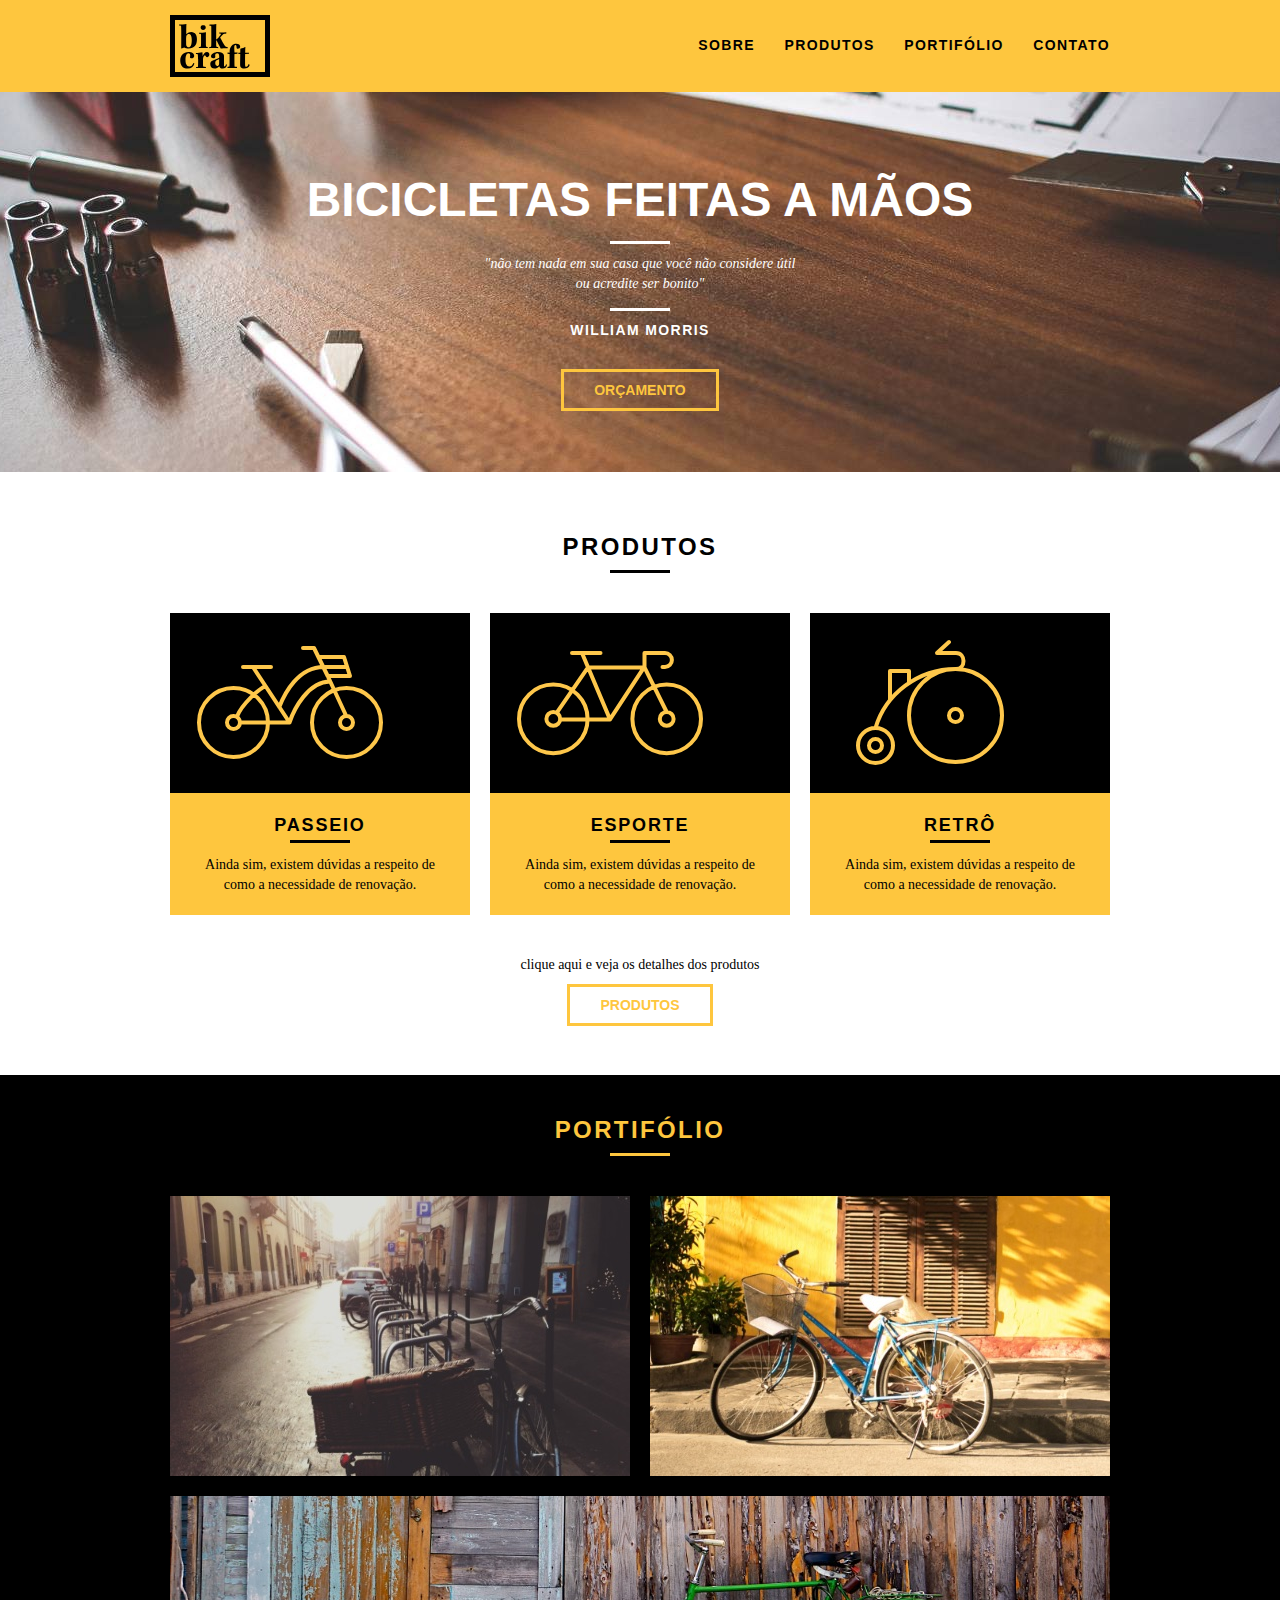
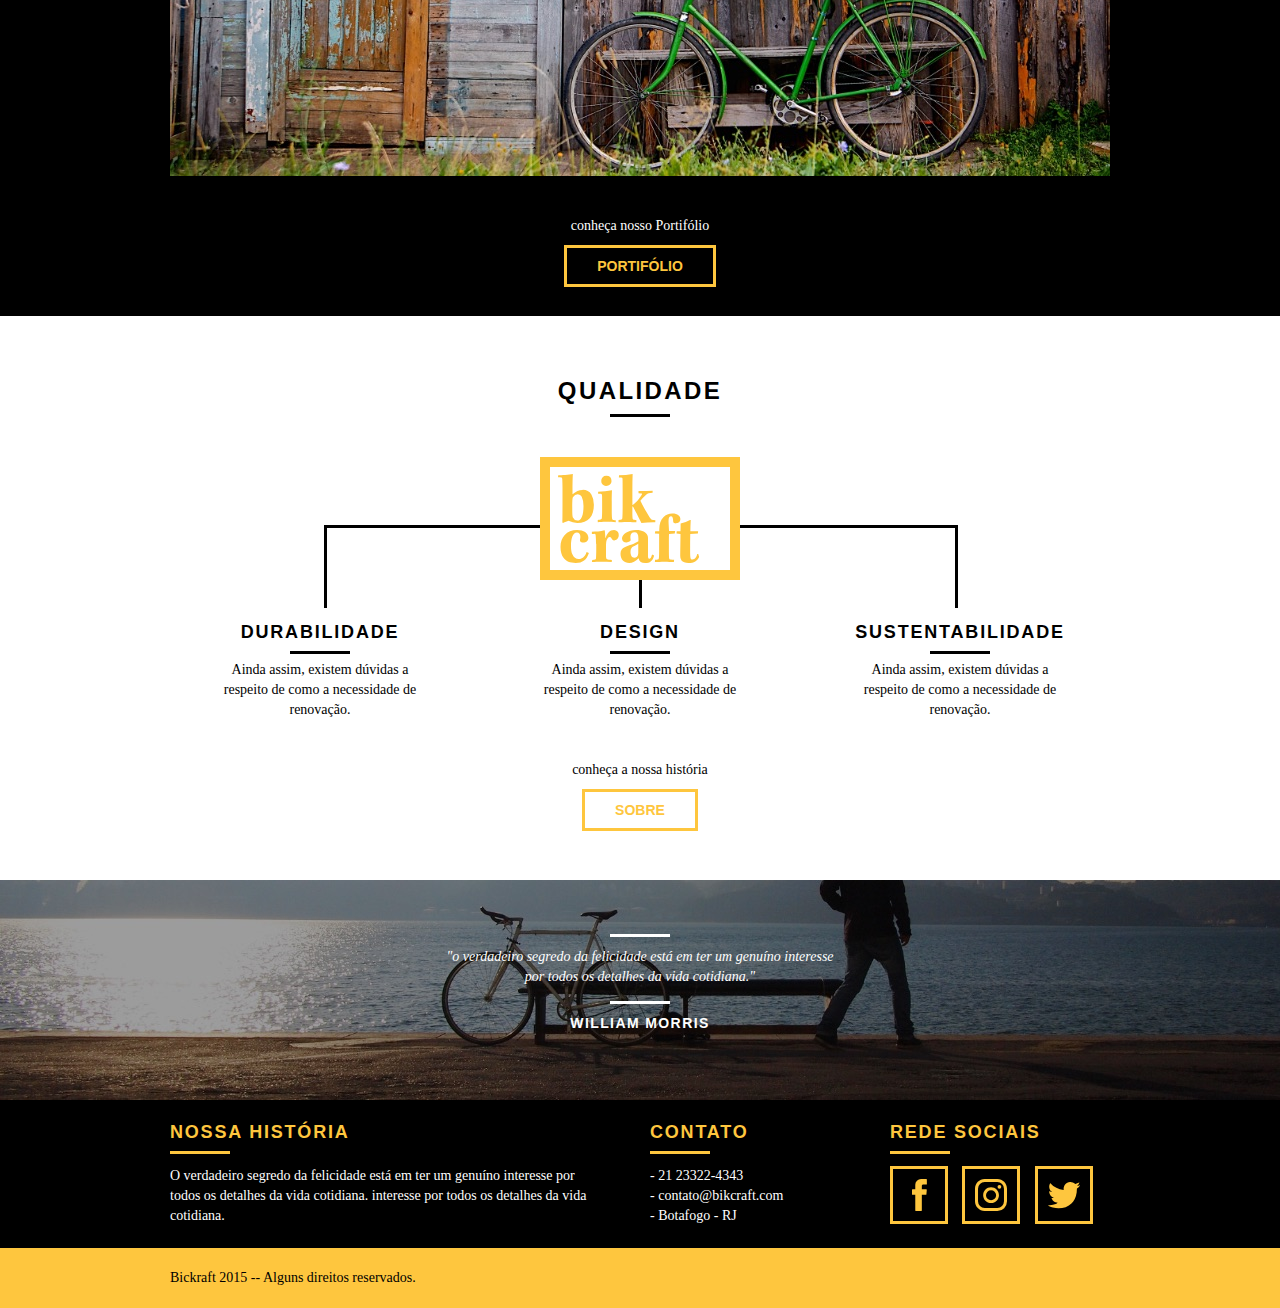
<file: bickraft/index.html>
<!DOCTYPE html>
<html lang="pt-br">

<head>
    <meta charset="UTF-8">
    <meta name="viewport" content="width=device-width, initial-scale=1.0">
    <meta http-equiv="X-UA-Compatible" content="ie=edge">
    <link rel="stylesheet" href="./css/normalize.css">
    <link rel="stylesheet" href="./css/reset.css">
    <link rel="stylesheet" href="./css/grid.css">
    <link rel="stylesheet" href="./css/style.css">
    <title>Bickraft Store</title>
</head>

<body>
    <header class="header">
        <div class="container">
            <a href="index.html" class="grid-4">
                <img src="./img/bikcraft.svg" alt="Bikcraft">
            </a>
            <nav class="grid-12 header-menu">
                <ul>
                    <li><a href="sobre.html">Sobre</a></li>
                    <li><a href="produtos.html">Produtos</a></li>
                    <li><a href="portifolio.html">Portifólio</a></li>
                    <li><a href="contato.html">Contato</a></li>
                </ul>
            </nav>
        </div>
    </header>

    <section class="introduction">
        <div class="container">
            <h1>Bicicletas feitas a Mãos</h1>
            <blockquote class="qoute-extern">
                <p>
                    "não tem nada em sua casa que você não considere
                    útil ou acredite ser bonito"
                </p>
                <cite>william morris</cite>
            </blockquote>

            <a href="produtos.html" class="btn">Orçamento</a>
        </div>
    </section>

    <section class="produtos container">
        <h2 class="subtitulo">Produtos</h2>
        <ul class="produtos-lista">
            <li class="grid-1-3">
                <div class="produtos-lista-img">
                    <img src="img/produtos/passeio.svg" alt="Bikcraft Passeio">
                </div>
                <h3>Passeio</h3>
                <p>Ainda sim, existem dúvidas a respeito de como a necessidade de renovação.</p>
            </li>
            <li class="grid-1-3">
                <div class="produtos-lista-img">
                    <img src="img/produtos/esporte.svg" alt="Bikcraft Passeio">
                </div>
                <h3>Esporte</h3>
                <p>Ainda sim, existem dúvidas a respeito de como a necessidade de renovação.</p>
            </li>
            <li class="grid-1-3">
                <div class="produtos-lista-img">
                    <img src="img/produtos/retro.svg" alt="Bikcraft Passeio">
                </div>
                <h3>Retrô</h3>
                <p>Ainda sim, existem dúvidas a respeito de como a necessidade de renovação.</p>
            </li>
        </ul>

        <div class="call">
            <p>clique aqui e veja os detalhes dos produtos</p>
            <a href="produtos.html" class="btn btn-black">Produtos</a>
        </div>
    </section>

    <section class="portifolio">
        <div class="container">
            <h2 class="subtitulo subtitulo-yellow">Portifólio</h2>
            <ul class="portifolio-lista">
                <li class="grid-8"><img src="img/portfolio/retro.jpg" alt="Bicicletas Retrô"></li>
                <li class="grid-8"><img src="img/portfolio/passeio.jpg" alt="Bicicletas Passeio"></li>
                <li class="grid-16"><img src="img/portfolio/esporte.jpg" alt="Bicicletas Esporte"></li>
            </ul>

            <div class="call">
                <p>conheça nosso Portifólio</p>
                <a href="portifolio.html" class="btn">Portifólio</a>
            </div>
        </div>
    </section>

    <section class="qualidade container">
        <h2 class="subtitulo">Qualidade</h2>
        <img src="./img/bikcraft-qualidade.svg" alt="Bikcraft">
        <ul class="qualidade-lista">
            <li class="grid-1-3">
                <h3>Durabilidade</h3>
                <p>
                    Ainda assim, existem dúvidas a respeito de como
                    a necessidade de renovação.
                </p>
            </li>
            <li class="grid-1-3">
                <h3>Design</h3>
                <p>
                    Ainda assim, existem dúvidas a respeito de como
                    a necessidade de renovação.
                </p>
            </li>
            <li class="grid-1-3">
                <h3>Sustentabilidade</h3>
                <p>
                    Ainda assim, existem dúvidas a respeito de como
                    a necessidade de renovação.
                </p>
            </li>
        </ul>
        <div class="call">
            <p>conheça a nossa história</p>
            <a href="sobre.html" class="btn btn-black">Sobre</a>
        </div>
    </section>

    <section class="quebra">
        <blockquote class="qoute-extern container">
            <p>
                "o verdadeiro segredo da felicidade está em
                ter um genuíno interesse por todos os detalhes
                da vida cotidiana."
            </p>
            <cite>william morris</cite>
        </blockquote>
    </section>

    <footer>
        <div class="footer">
            <div class="container">
                <div class="grid-8 footer-history">
                    <h3>Nossa História</h3>
                    <p>
                        O verdadeiro segredo da felicidade está em
                        ter um genuíno interesse por todos os detalhes
                        da vida cotidiana. interesse por todos os detalhes
                        da vida cotidiana.
                    </p>
                </div>
                <div class="grid-4 footer-contact">
                    <h3>Contato</h3>
                    <ul>
                        <li>- 21 23322-4343</li>
                        <li>- contato@bikcraft.com</li>
                        <li>- Botafogo - RJ</li>
                    </ul>
                </div>
                <div class="grid-4 footer-social">
                    <h3>Rede Sociais</h3>
                    <ul>
                        <li>
                            <a href="https://facebook.com" target="_blank">
                                <img src="./img/redes-sociais/facebook.svg" alt="Facebook">
                            </a>
                        </li>
                        <li>
                            <a href="https://instagram.com" target="_blank">
                                <img src="./img/redes-sociais/instagram.svg" alt="Instagram">
                            </a>
                        </li>
                        <li>
                            <a href="https://twitter.com" target="_blank">
                                <img src="./img/redes-sociais/twitter.svg" alt="Twitter">
                            </a>
                        </li>
                    </ul>
                </div>
            </div>
        </div>
        <div class="copy">
            <div class="container">
                <p class="grid-16">
                    Bickraft 2015 -- Alguns direitos reservados.
                </p>
            </div>
        </div>
    </footer>
</body>

</html>
</file>
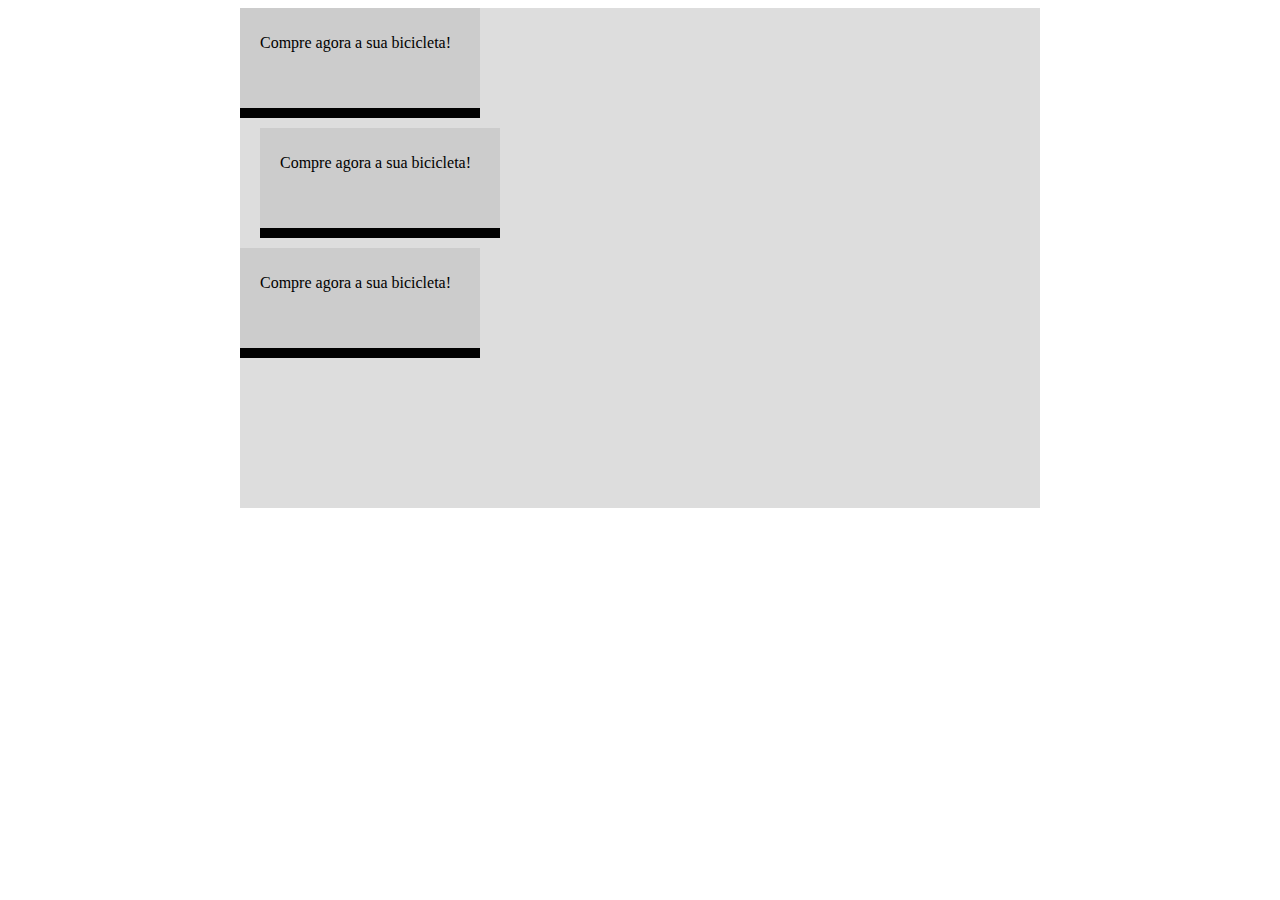
<file: css-basico/box-model-01/index.html>
<!DOCTYPE html>
<html lang="pt-br">

<head>
    <meta charset="utf-8">
    <title>Bikcraft</title>
    <link rel="stylesheet" href="./style.css">
</head>

<body>
    <div class="container">
        <div class="box-1">
            <p>
                Compre agora a sua bicicleta!
            </p>
        </div>
        <div class="box-2">
            <p>
                Compre agora a sua bicicleta!
            </p>
        </div>
        <div class="box-1">
            <p>
                Compre agora a sua bicicleta!
            </p>
        </div>
    </div>
</body>

</html>
</file>
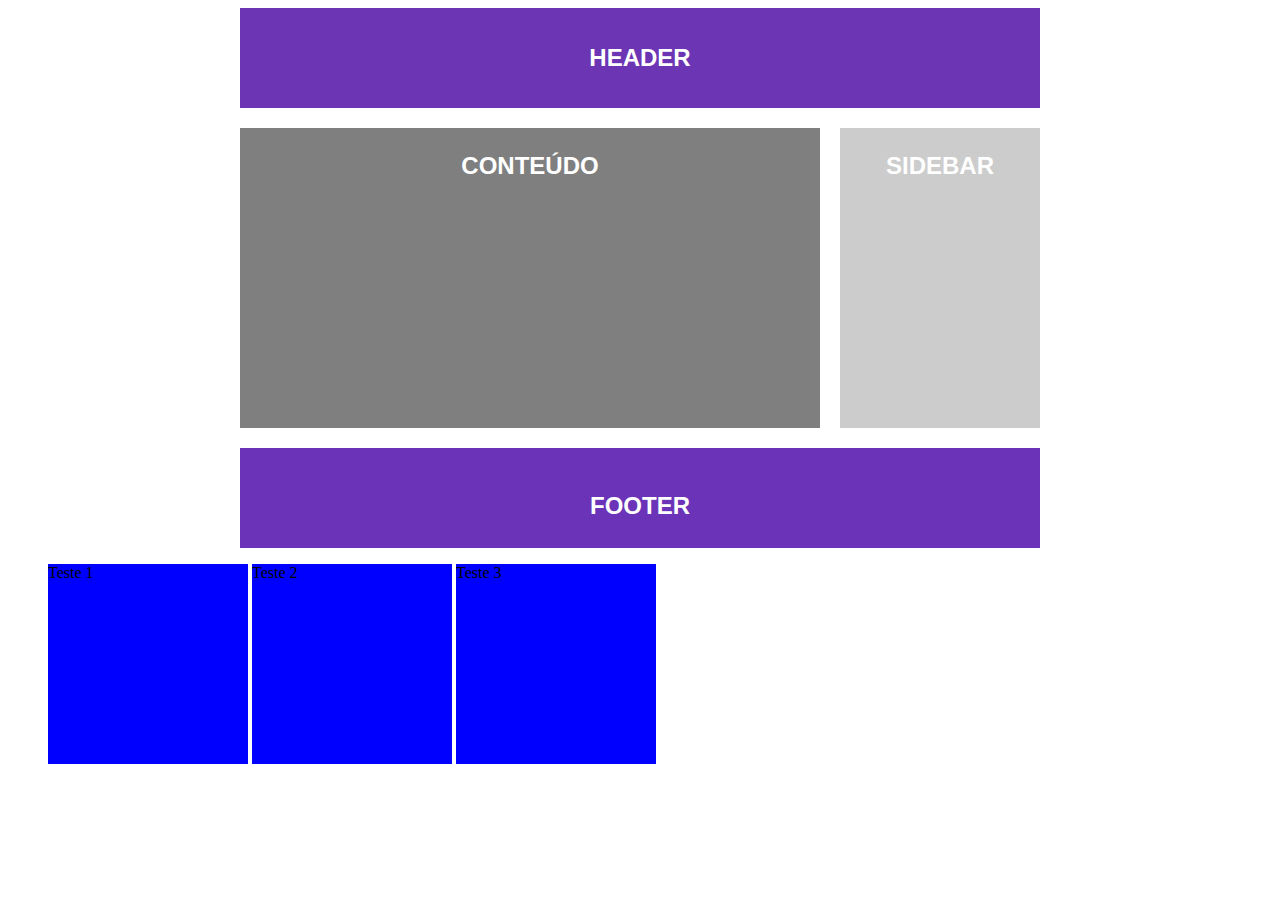
<file: css-basico/box-model-02/index.html>
<!DOCTYPE html>
<html lang="pt-br">

<head>
    <meta charset="utf-8">
    <title>Bikcraft</title>
    <link rel="stylesheet" href="./style.css">
</head>

<body>
    <div class=container>
        <header>
            <h1>Header</h1>
        </header>

        <div class="content">
            <article>
                <p>Conteúdo</p>
            </article>

            <aside>
                <p>Sidebar</p>
            </aside>
        </div>

        <footer>
            <p>Footer</p>
        </footer>
    </div>

    <ul>
        <li>Teste 1</li>
        <li>Teste 2</li>
        <li>Teste 3</li>
    </ul>
</body>

</html>
</file>
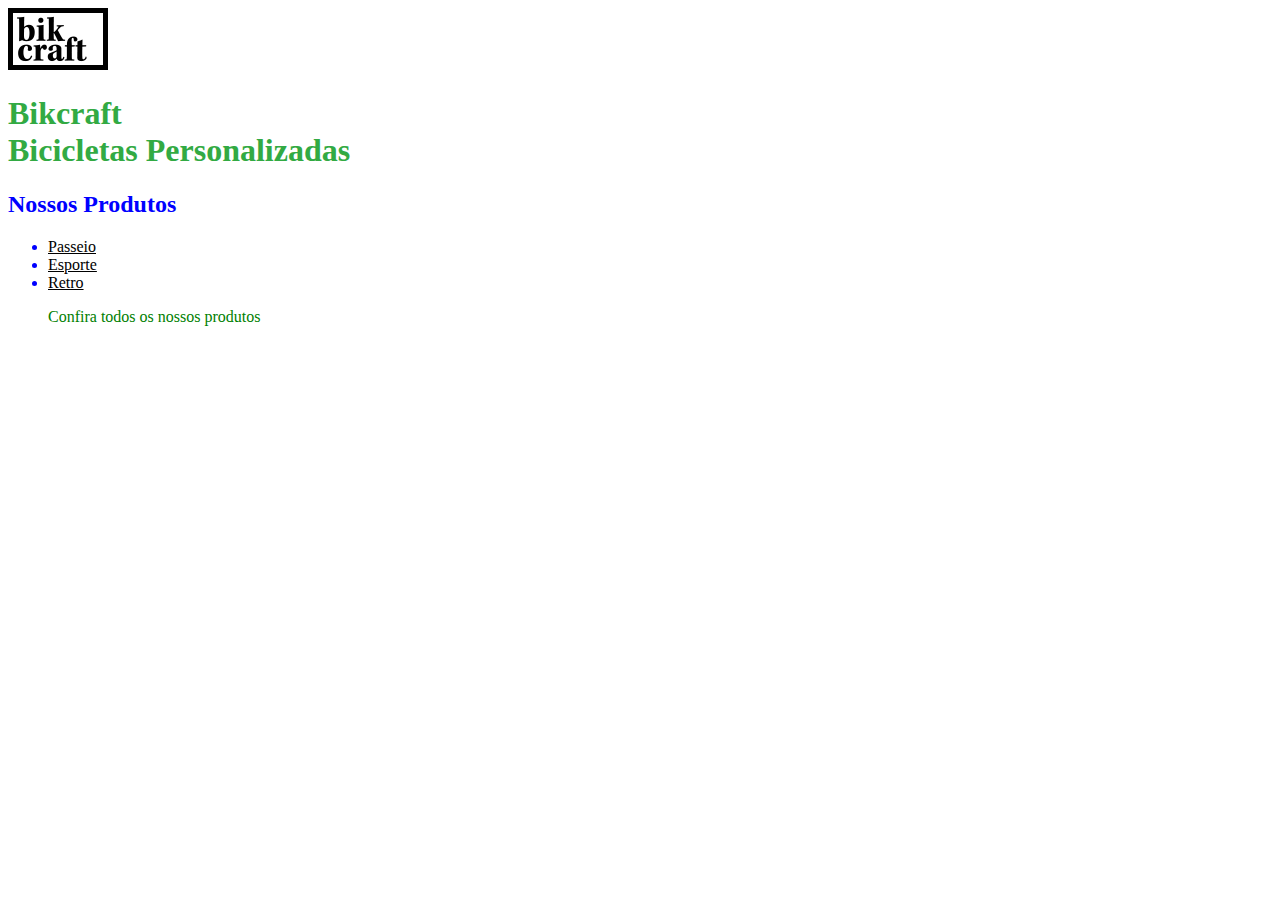
<file: css-basico/introducao/index.html>
<!DOCTYPE html>
<html lang="pt-br">

<head>
	<meta charset="utf-8">
	<title>Bikcraft</title>
	<link rel="stylesheet" href="./style.css">
</head>

<body>

	<img src="img/bikcraft.png" alt="Bikcraft">

	<h1>Bikcraft<br>
		Bicicletas Personalizadas</h1>

	<h2>Nossos Produtos</h2>

	<ul>
		<li><a href="passeio.html">Passeio</a></li>
		<li><a href="esporte.html">Esporte</a></li>
		<li><a href="retro.html">Retro</a></li>
		<p>Confira todos os nossos produtos</p>
	</ul>

</body>

</html>
</file>
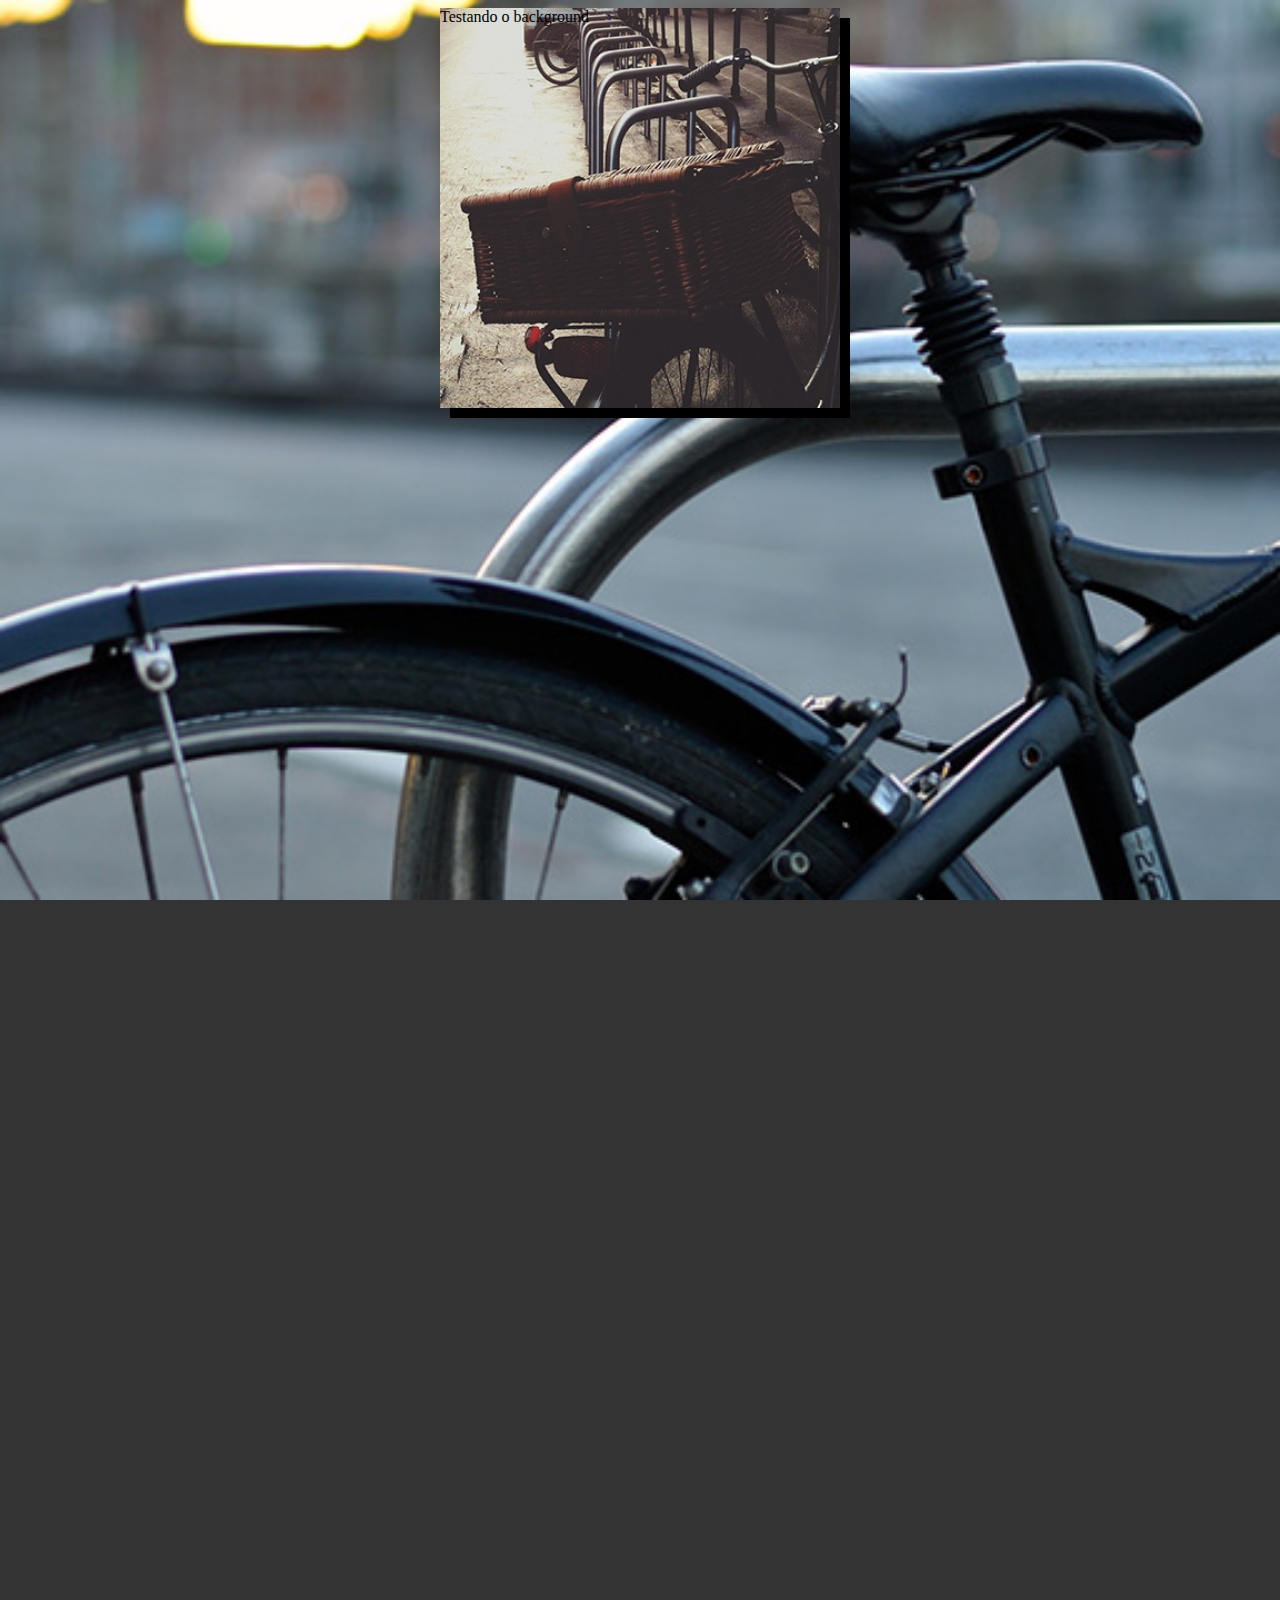
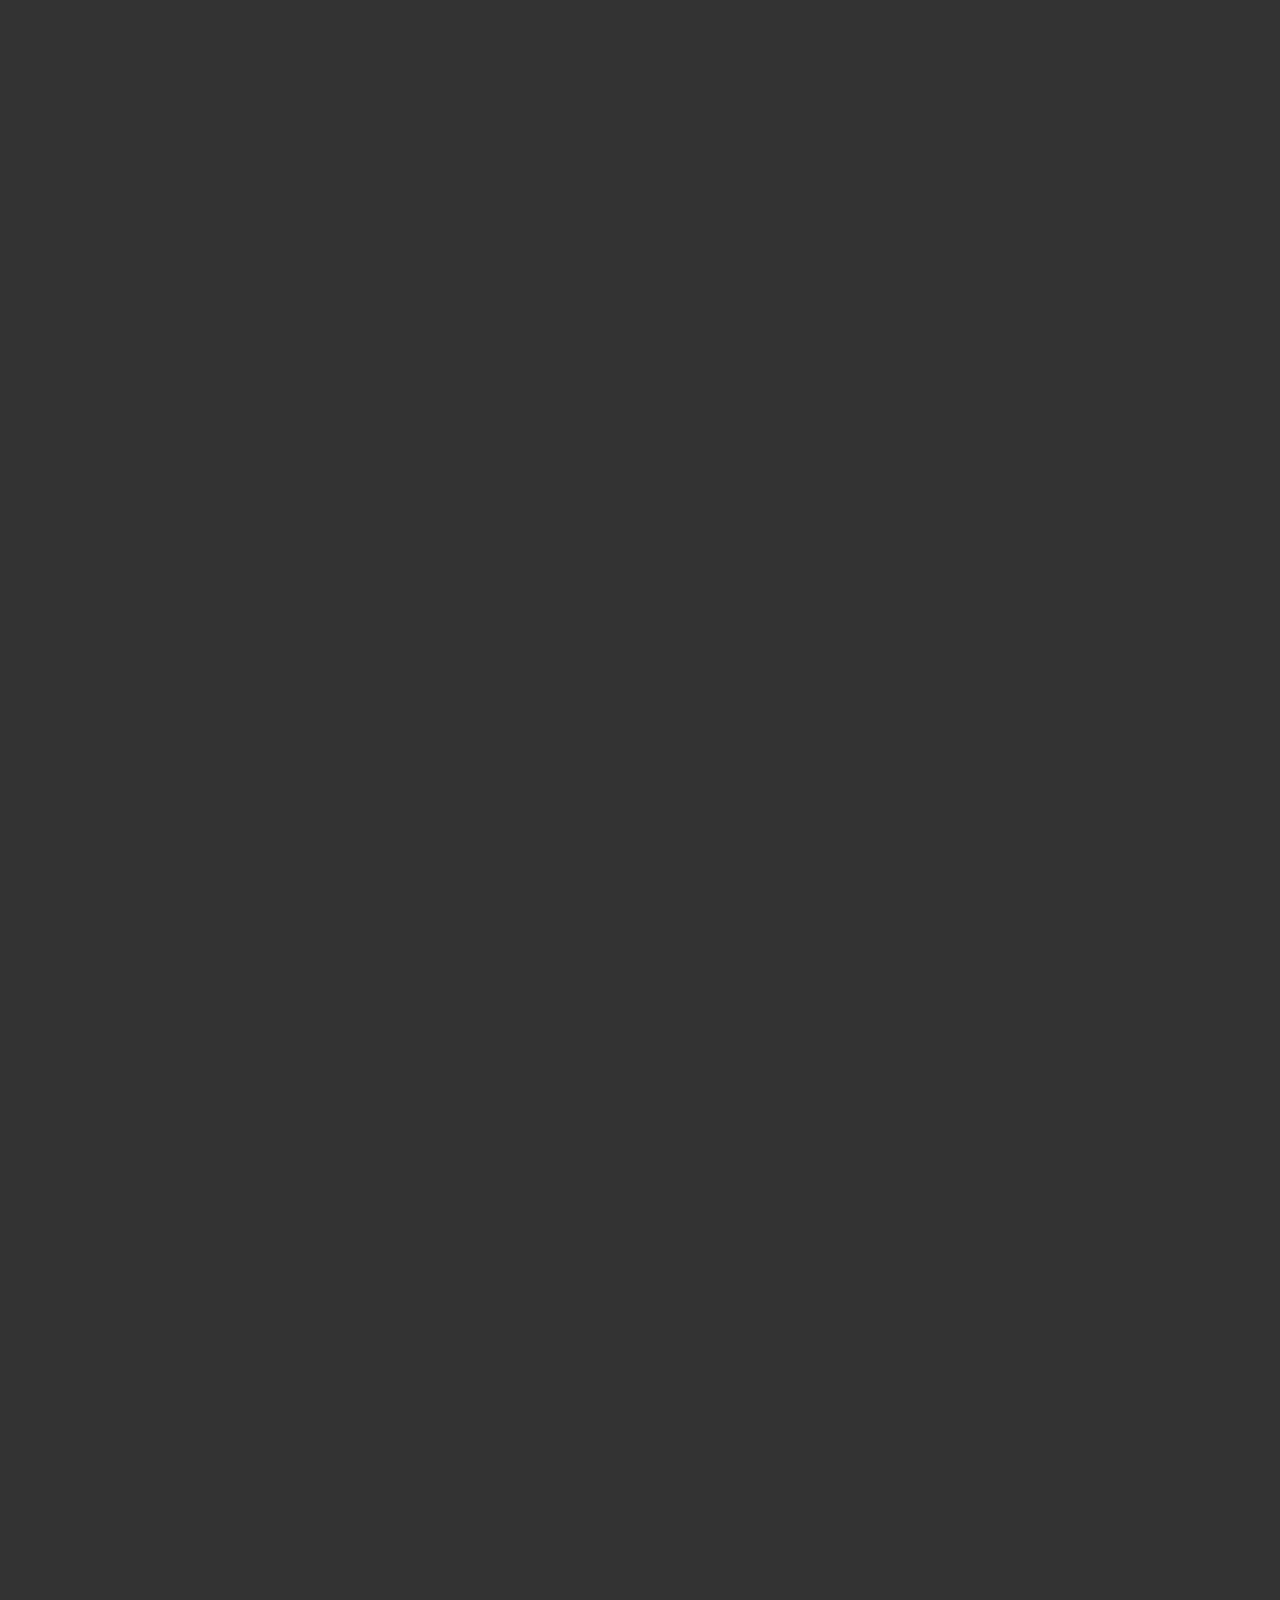
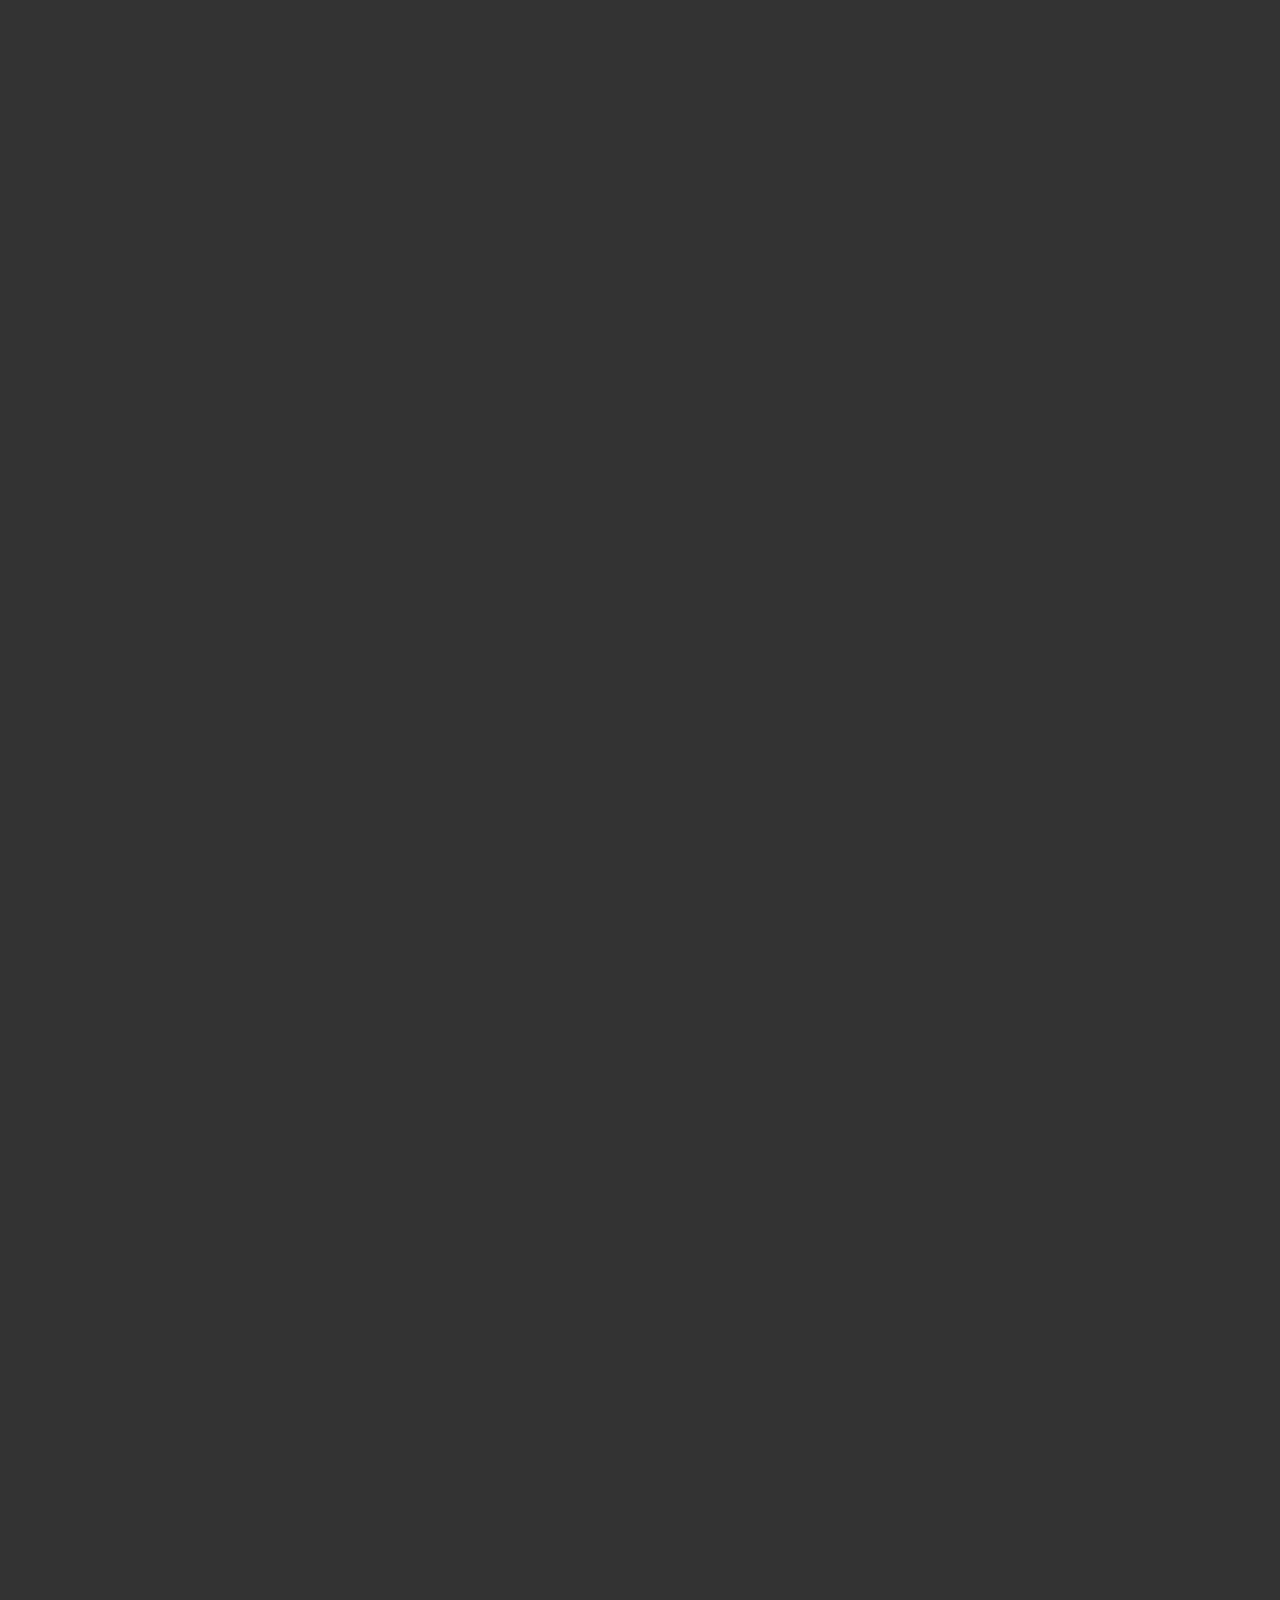
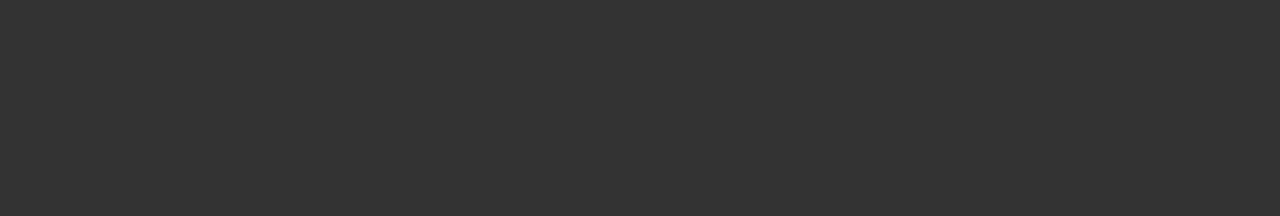
<file: css-basico/outras-propriedades/index.html>
<!DOCTYPE html>
<html lang="pt-br">

<head>
    <meta charset="utf-8">
    <title>Bikcraft</title>
    <link rel="stylesheet" href="./style.css">
</head>

<body>
    <div>
        Testando o background
    </div>
</body>

</html>
</file>
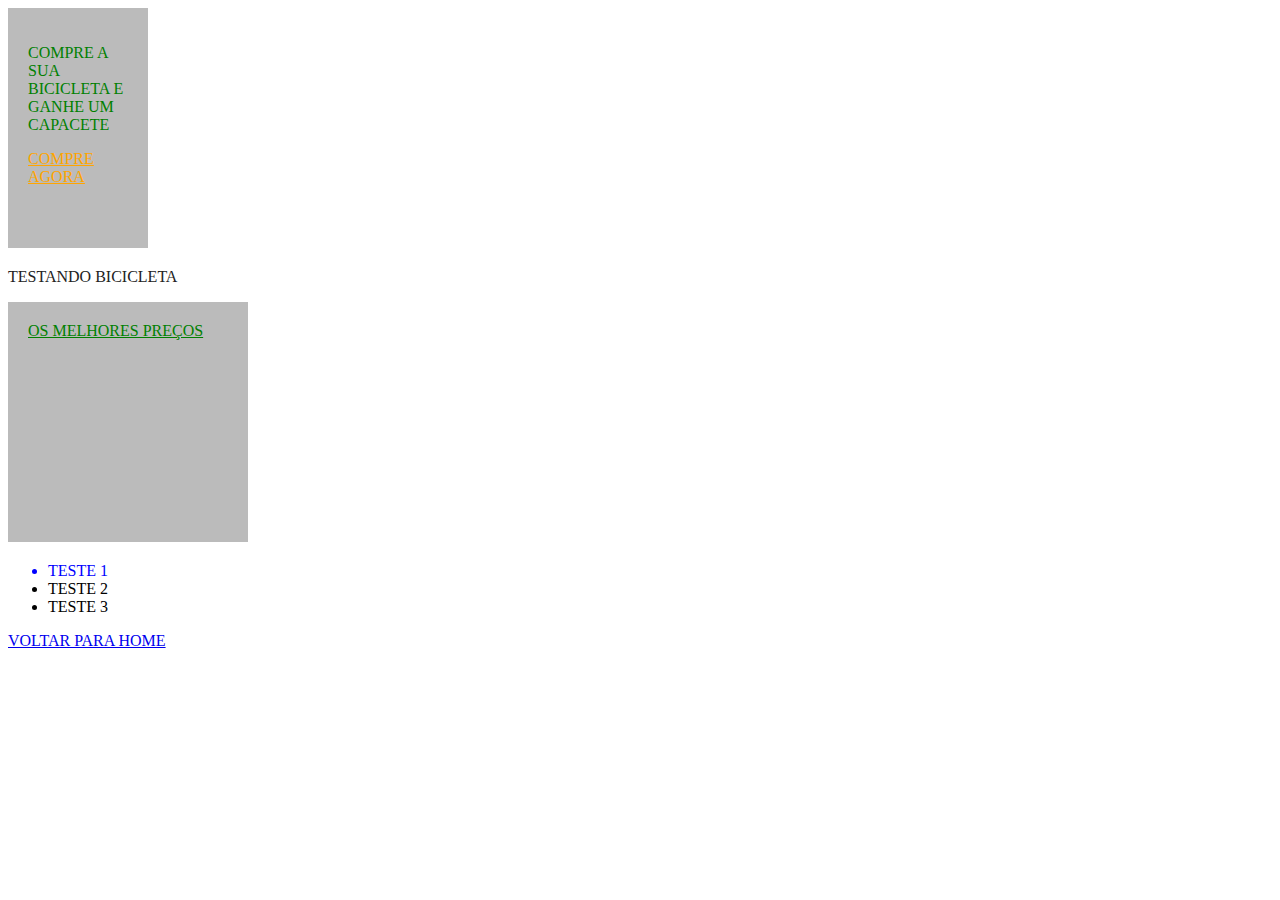
<file: css-basico/seletores/index.html>
<!DOCTYPE html>
<html lang="pt-br">

<head>
    <meta charset="utf-8">
    <title>Bikcraft</title>
    <link rel="stylesheet" href="./style.css">
</head>

<body>
    <div id="principal">
        <p>Compre a sua bicicleta e ganhe um capacete</p>
        <a class="btn-comprar" href="link.html">Compre agora</a>
    </div>

    <p>Testando bicicleta</p>

    <div>
        <a href="link.html">Os melhores preços</a>
    </div>

    <ul>
        <li>Teste 1</li>
        <li>Teste 2</li>
        <li>Teste 3</li>
    </ul>

    <a href="link.html">Voltar para home</a>
</body>

</html>
</file>
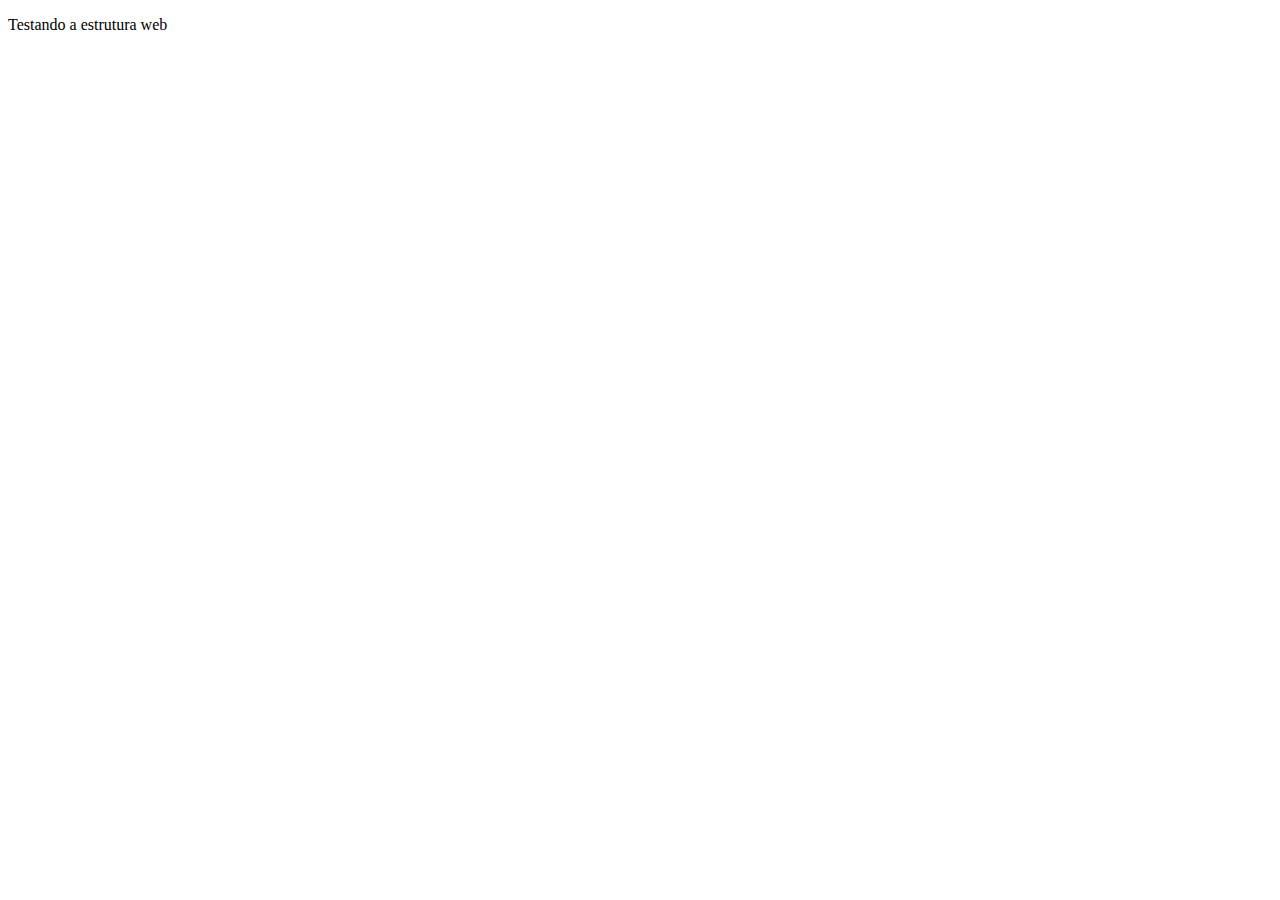
<file: html-basico/estrutura-web/index.html>
<!DOCTYPE html>
<html lang="pt-Br">

<head>
    <meta charset="UTF-8">
    <meta name="viewport" content="width=device-width, initial-scale=1.0">
    <meta http-equiv="X-UA-Compatible" content="ie=edge">
    <title>Estrutura Web</title>
</head>

<body>
    <p>Testando a estrutura web</p>
</body>

</html>
</file>
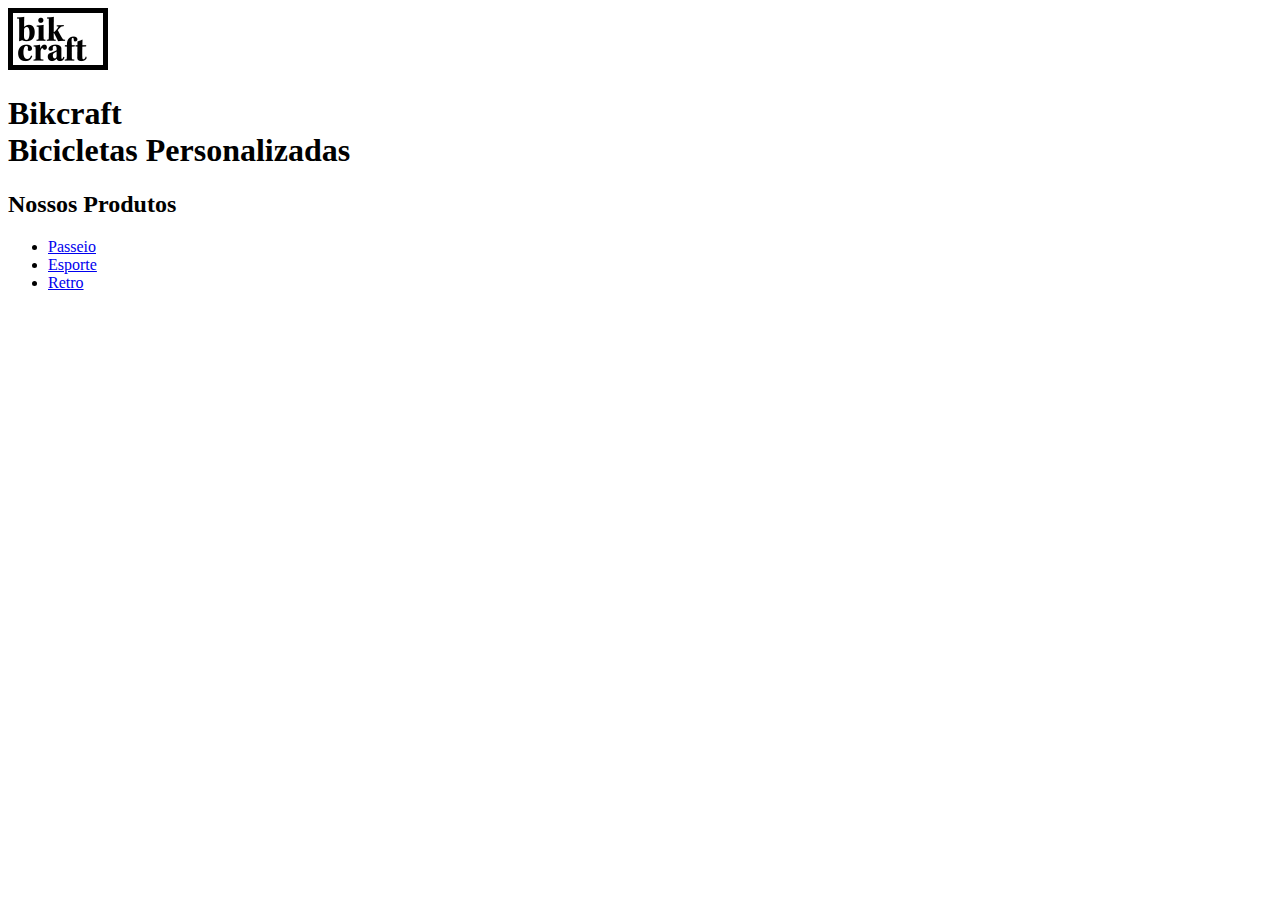
<file: html-basico/principais-tags-02/index.html>
<!DOCTYPE html>
<html lang="pt-br">
	<head>
		<meta charset="utf-8">
		<title>Bikcraft</title>
	</head>
	<body>

		<img src="img/bikcraft.png" alt="Bikcraft">

		<h1>Bikcraft<br>
			Bicicletas Personalizadas</h1>

		<h2>Nossos Produtos</h2>

		<ul>
			<li><a href="passeio.html">Passeio</a></li>
			<li><a href="esporte.html">Esporte</a></li>
			<li><a href="retro.html">Retro</a></li>
		</ul>

	</body>
</html>
</file>
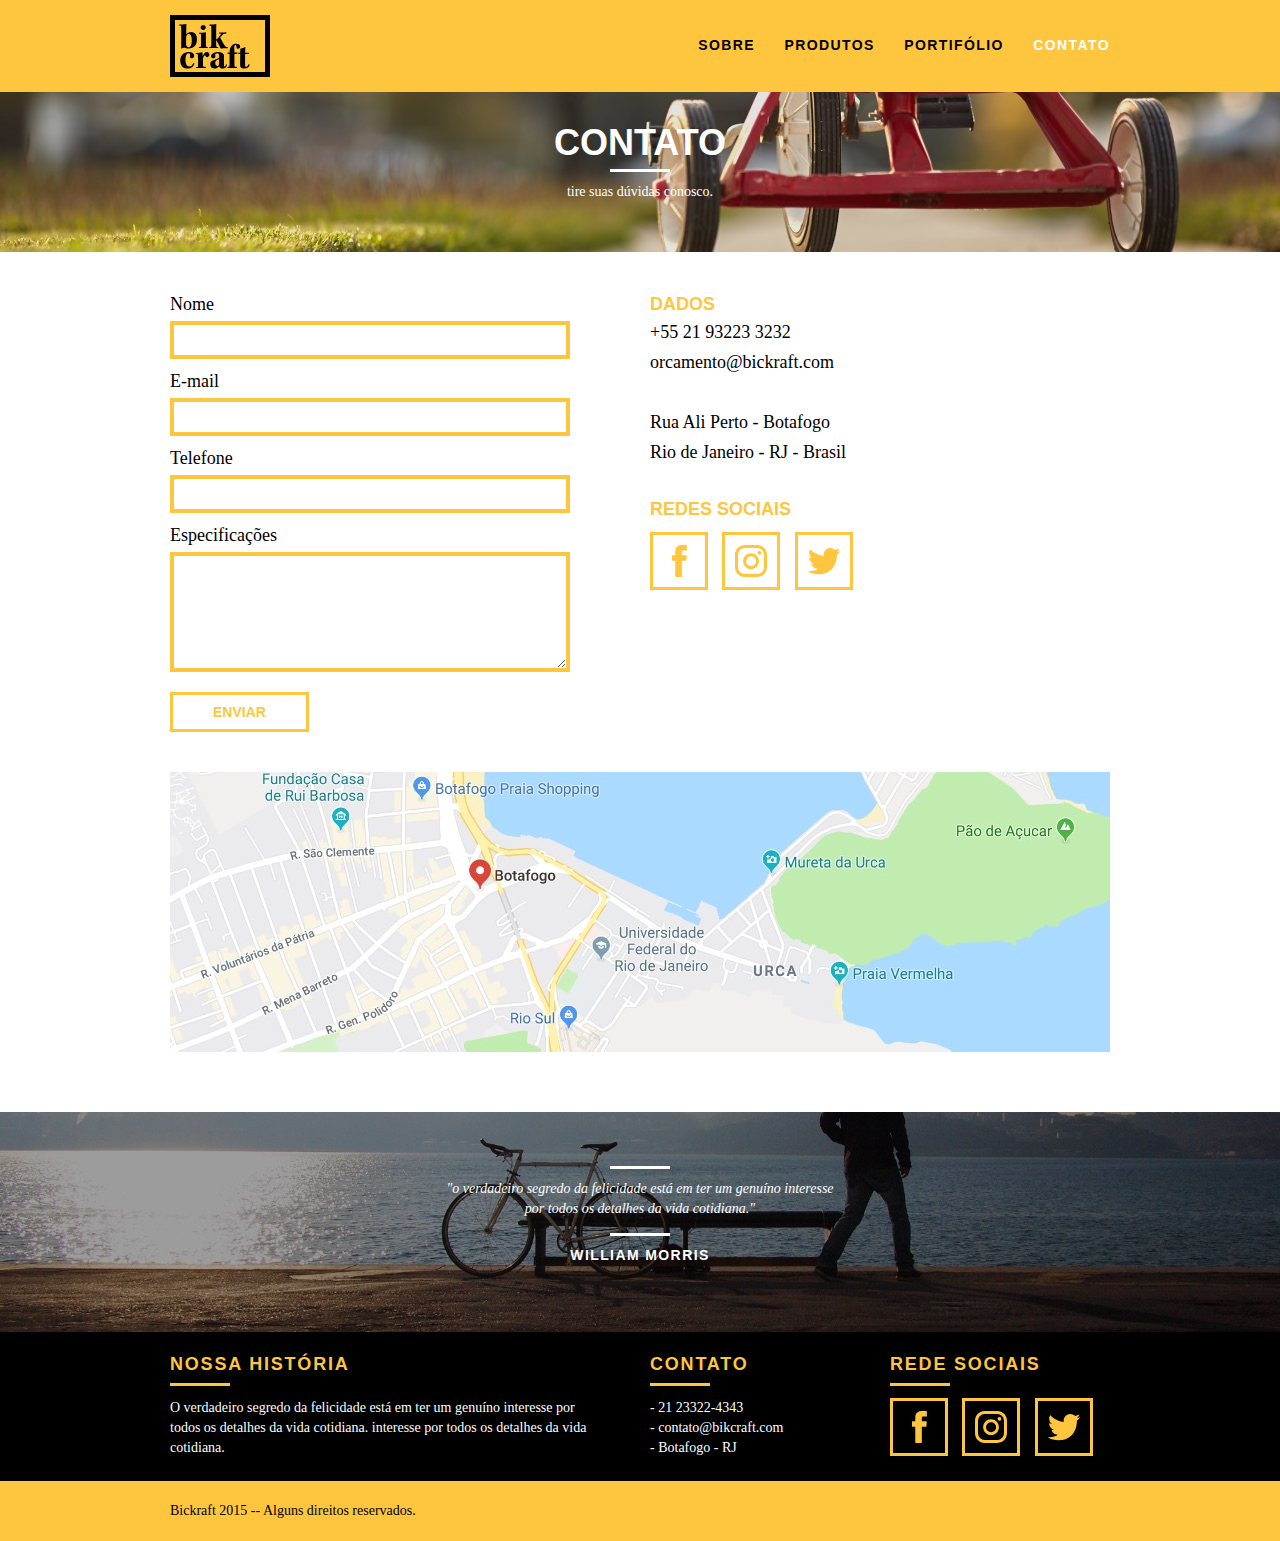
<file: bickraft/contato.html>
<!DOCTYPE html>
<html lang="pt-br">

<head>
    <meta charset="UTF-8">
    <meta name="viewport" content="width=device-width, initial-scale=1.0">
    <meta http-equiv="X-UA-Compatible" content="ie=edge">
    <link rel="stylesheet" href="./css/normalize.css">
    <link rel="stylesheet" href="./css/reset.css">
    <link rel="stylesheet" href="./css/grid.css">
    <link rel="stylesheet" href="./css/style.css">
    <link rel="stylesheet" href="./css/contato.css">
    <title>Bickraft - Produtos</title>
</head>

<body>
    <header class="header">
        <div class="container">
            <a href="index.html" class="grid-4">
                <img src="./img/bikcraft.svg" alt="Bikcraft">
            </a>
            <nav class="grid-12 header-menu">
                <ul>
                    <li><a href="sobre.html">Sobre</a></li>
                    <li><a href="produtos.html">Produtos</a></li>
                    <li><a href="portifolio.html">Portifólio</a></li>
                    <li><a href="contato.html" class="menu-active">Contato</a></li>
                </ul>
            </nav>
        </div>
    </header>

    <section class="intern-introduction contact-introduction">
        <div class="container">
            <h1>Contato</h1>
            <p>tire suas dúvidas conosco.</p>
        </div>
    </section>

    <section class="contato container">
        <form id="form-orcamento" class="contact-form grid-8">
            <label for="nome">Nome</label>
            <input type="text" name="nome" id="nome">

            <label for="email">E-mail</label>
            <input type="text" name="email" id="email">

            <label for="telefone">Telefone</label>
            <input type="text" name="telefone" id="telefone">

            <label for="especificacao">Especificações</label>
            <textarea type="text" name="especificacao" id="especificacao"></textarea>

            <button type="submit" class="btn btn-black">Enviar</button>
        </form>

        <div class="contato-dados grid-8">
            <h3>Dados</h3>
            <span>+55 21 93223 3232</span>
            <span>orcamento@bickraft.com</span>
            <span>Rua Ali Perto - Botafogo</span>
            <span>Rio de Janeiro - RJ - Brasil</span>
            <h3>Redes Sociais</h3>
            <ul>
                <li>
                    <a href="https://facebook.com" target="_blank">
                        <img src="./img/redes-sociais/facebook.svg" alt="Facebook">
                    </a>
                </li>
                <li>
                    <a href="https://instagram.com" target="_blank">
                        <img src="./img/redes-sociais/instagram.svg" alt="Instagram">
                    </a>
                </li>
                <li>
                    <a href="https://twitter.com" target="_blank">
                        <img src="./img/redes-sociais/twitter.svg" alt="Twitter">
                    </a>
                </li>
            </ul>
        </div>
    </section>

    <section class="container contato-mapa">
        <a href="https://google.com" target="_blank" class="grid-16">
            <img src="./img/endereco-bikcraft.jpg" alt="Endereço da Bickraft">
        </a>
    </section>

    <section class="quebra">
        <blockquote class="qoute-extern container">
            <p>
                "o verdadeiro segredo da felicidade está em
                ter um genuíno interesse por todos os detalhes
                da vida cotidiana."
            </p>
            <cite>william morris</cite>
        </blockquote>
    </section>

    <footer>
        <div class="footer">
            <div class="container">
                <div class="grid-8 footer-history">
                    <h3>Nossa História</h3>
                    <p>
                        O verdadeiro segredo da felicidade está em
                        ter um genuíno interesse por todos os detalhes
                        da vida cotidiana. interesse por todos os detalhes
                        da vida cotidiana.
                    </p>
                </div>
                <div class="grid-4 footer-contact">
                    <h3>Contato</h3>
                    <ul>
                        <li>- 21 23322-4343</li>
                        <li>- contato@bikcraft.com</li>
                        <li>- Botafogo - RJ</li>
                    </ul>
                </div>
                <div class="grid-4 footer-social">
                    <h3>Rede Sociais</h3>
                    <ul>
                        <li>
                            <a href="https://facebook.com" target="_blank">
                                <img src="./img/redes-sociais/facebook.svg" alt="Facebook">
                            </a>
                        </li>
                        <li>
                            <a href="https://instagram.com" target="_blank">
                                <img src="./img/redes-sociais/instagram.svg" alt="Instagram">
                            </a>
                        </li>
                        <li>
                            <a href="https://twitter.com" target="_blank">
                                <img src="./img/redes-sociais/twitter.svg" alt="Twitter">
                            </a>
                        </li>
                    </ul>
                </div>
            </div>
        </div>
        <div class="copy">
            <div class="container">
                <p class="grid-16">
                    Bickraft 2015 -- Alguns direitos reservados.
                </p>
            </div>
        </div>
    </footer>
</body>

</html>
</file>
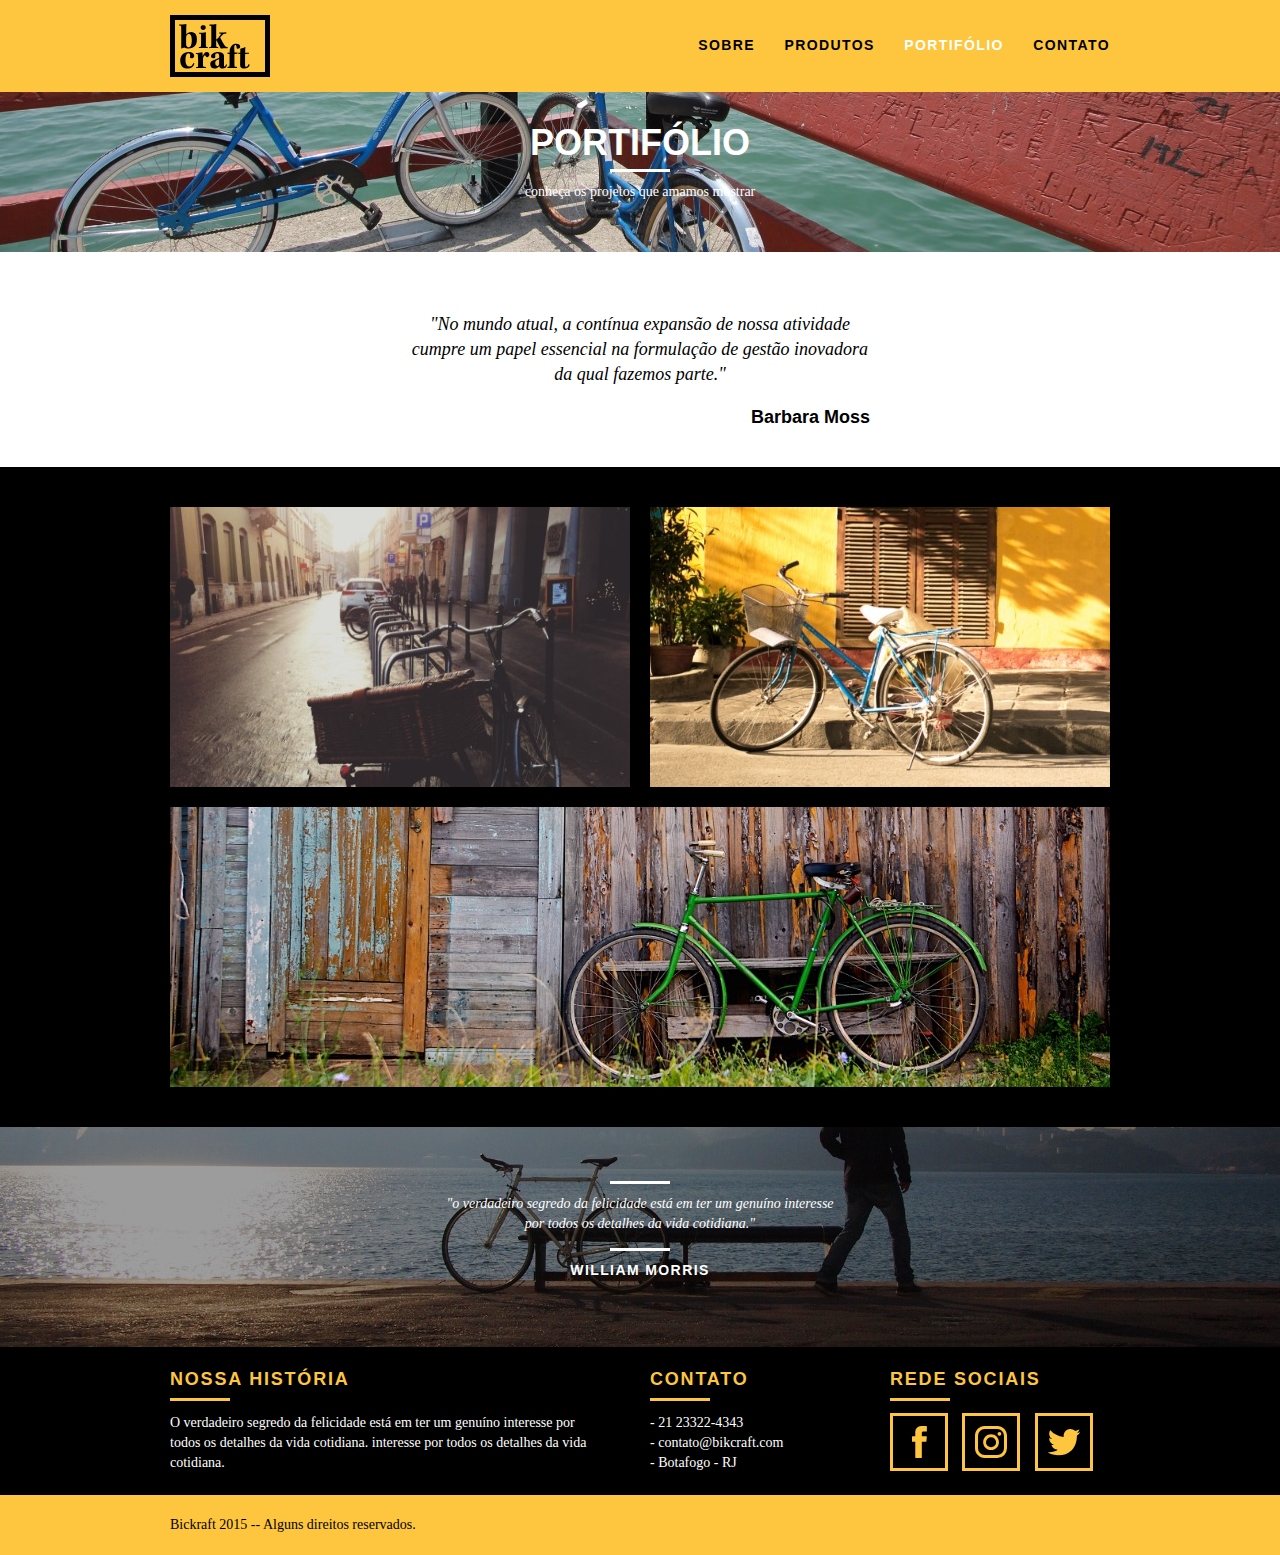
<file: bickraft/portifolio.html>
<!DOCTYPE html>
<html lang="pt-br">

<head>
    <meta charset="UTF-8">
    <meta name="viewport" content="width=device-width, initial-scale=1.0">
    <meta http-equiv="X-UA-Compatible" content="ie=edge">
    <link rel="stylesheet" href="./css/normalize.css">
    <link rel="stylesheet" href="./css/reset.css">
    <link rel="stylesheet" href="./css/grid.css">
    <link rel="stylesheet" href="./css/style.css">
    <link rel="stylesheet" href="./css/portifolio.css">
    <title>Bickraft - Portifólio</title>
</head>

<body>
    <header class="header">
        <div class="container">
            <a href="index.html" class="grid-4">
                <img src="./img/bikcraft.svg" alt="Bikcraft">
            </a>
            <nav class="grid-12 header-menu">
                <ul>
                    <li><a href="sobre.html">Sobre</a></li>
                    <li><a href="produtos.html">Produtos</a></li>
                    <li><a href="portifolio.html" class="menu-active">Portifólio</a></li>
                    <li><a href="contato.html">Contato</a></li>
                </ul>
            </nav>
        </div>
    </header>

    <section class="intern-introduction portifolio-introduction">
        <div class="container">
            <h1>Portifólio</h1>
            <p>conheça os projetos que amamos mostrar</p>
        </div>
    </section>

    <section class="container">
        <blockquote class="quote-customers">
            <p>
                "No mundo atual, a contínua expansão de nossa atividade cumpre um papel
                essencial na formulação de gestão inovadora da qual fazemos parte."
            </p>
            <cite>Barbara Moss</cite>
        </blockquote>
    </section>

    <section class="portifolio">
        <div class="container">
            <ul class="portifolio-lista">
                <li class="grid-8"><img src="img/portfolio/retro.jpg" alt="Bicicletas Retrô"></li>
                <li class="grid-8"><img src="img/portfolio/passeio.jpg" alt="Bicicletas Passeio"></li>
                <li class="grid-16"><img src="img/portfolio/esporte.jpg" alt="Bicicletas Esporte"></li>
            </ul>
        </div>
    </section>

    <section class="quebra">
        <blockquote class="qoute-extern container">
            <p>
                "o verdadeiro segredo da felicidade está em
                ter um genuíno interesse por todos os detalhes
                da vida cotidiana."
            </p>
            <cite>william morris</cite>
        </blockquote>
    </section>

    <footer>
        <div class="footer">
            <div class="container">
                <div class="grid-8 footer-history">
                    <h3>Nossa História</h3>
                    <p>
                        O verdadeiro segredo da felicidade está em
                        ter um genuíno interesse por todos os detalhes
                        da vida cotidiana. interesse por todos os detalhes
                        da vida cotidiana.
                    </p>
                </div>
                <div class="grid-4 footer-contact">
                    <h3>Contato</h3>
                    <ul>
                        <li>- 21 23322-4343</li>
                        <li>- contato@bikcraft.com</li>
                        <li>- Botafogo - RJ</li>
                    </ul>
                </div>
                <div class="grid-4 footer-social">
                    <h3>Rede Sociais</h3>
                    <ul>
                        <li>
                            <a href="https://facebook.com" target="_blank">
                                <img src="./img/redes-sociais/facebook.svg" alt="Facebook">
                            </a>
                        </li>
                        <li>
                            <a href="https://instagram.com" target="_blank">
                                <img src="./img/redes-sociais/instagram.svg" alt="Instagram">
                            </a>
                        </li>
                        <li>
                            <a href="https://twitter.com" target="_blank">
                                <img src="./img/redes-sociais/twitter.svg" alt="Twitter">
                            </a>
                        </li>
                    </ul>
                </div>
            </div>
        </div>
        <div class="copy">
            <div class="container">
                <p class="grid-16">
                    Bickraft 2015 -- Alguns direitos reservados.
                </p>
            </div>
        </div>
    </footer>
</body>

</html>
</file>
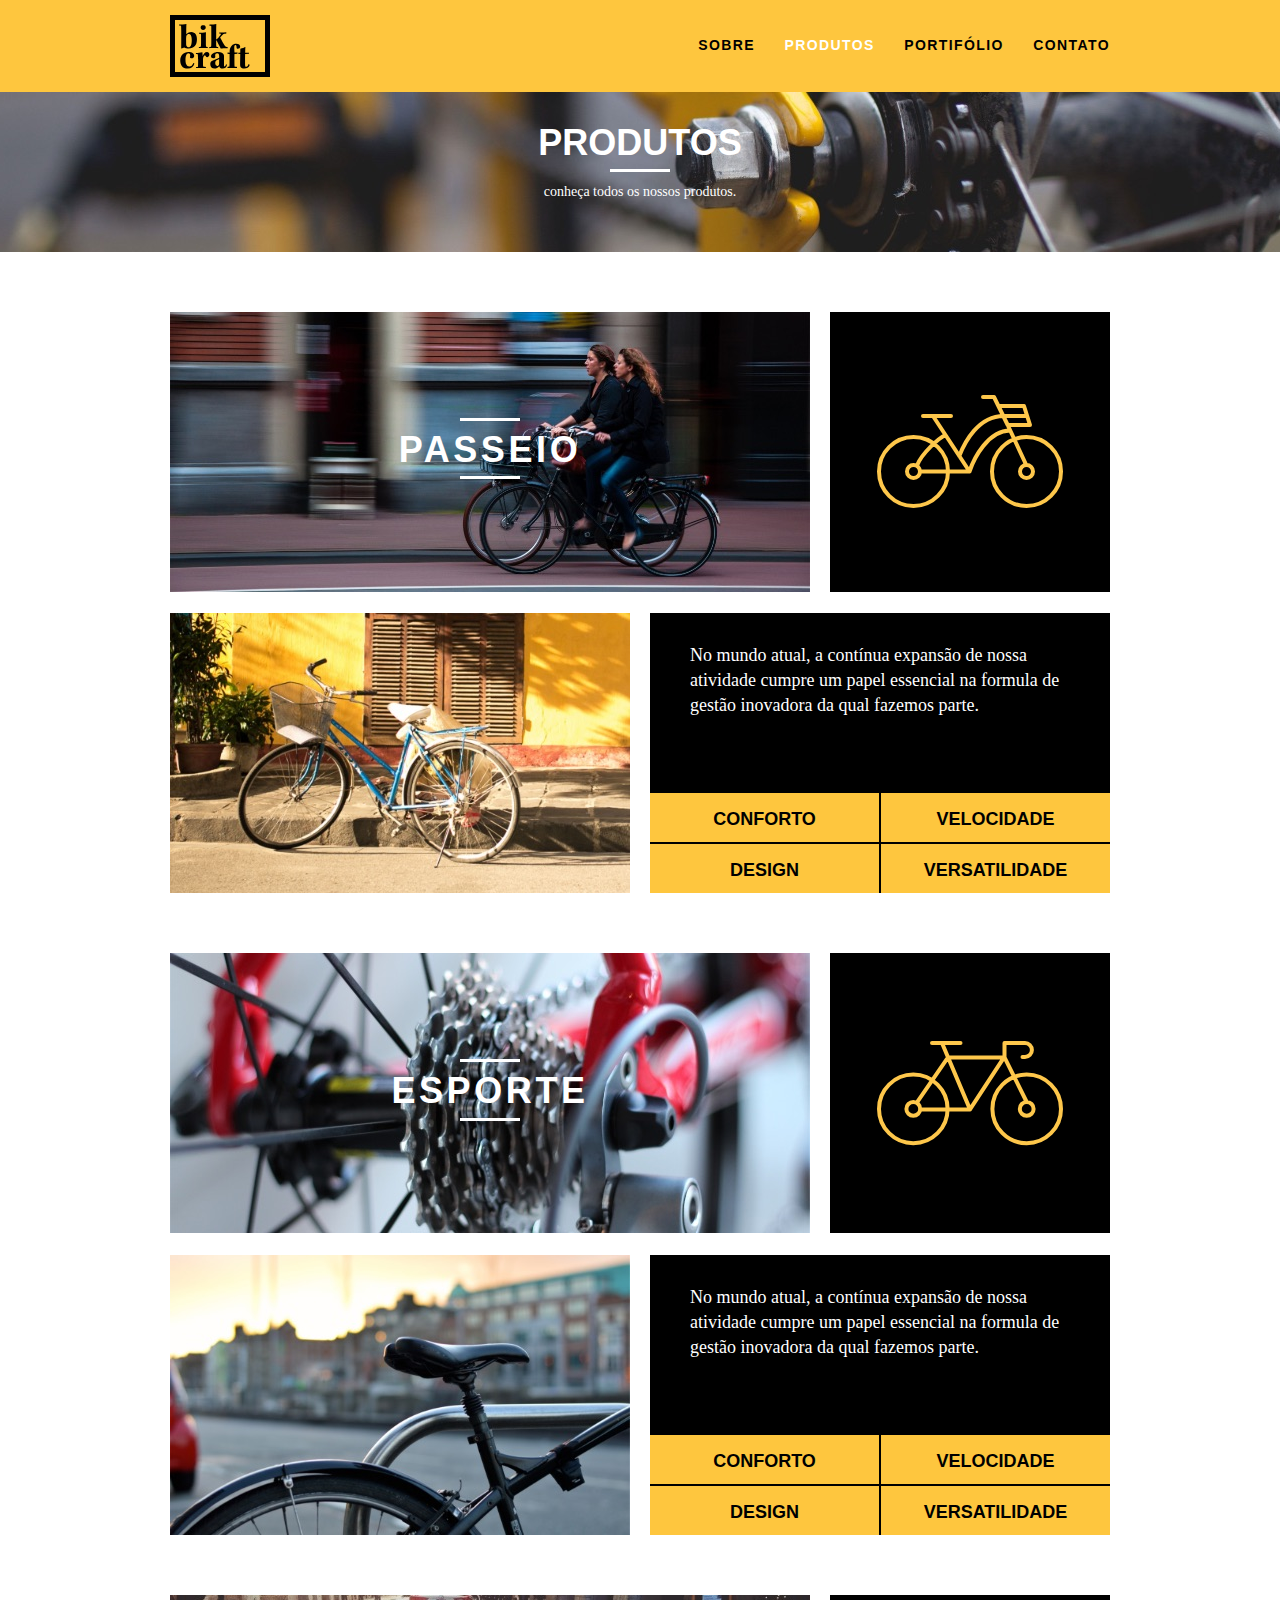
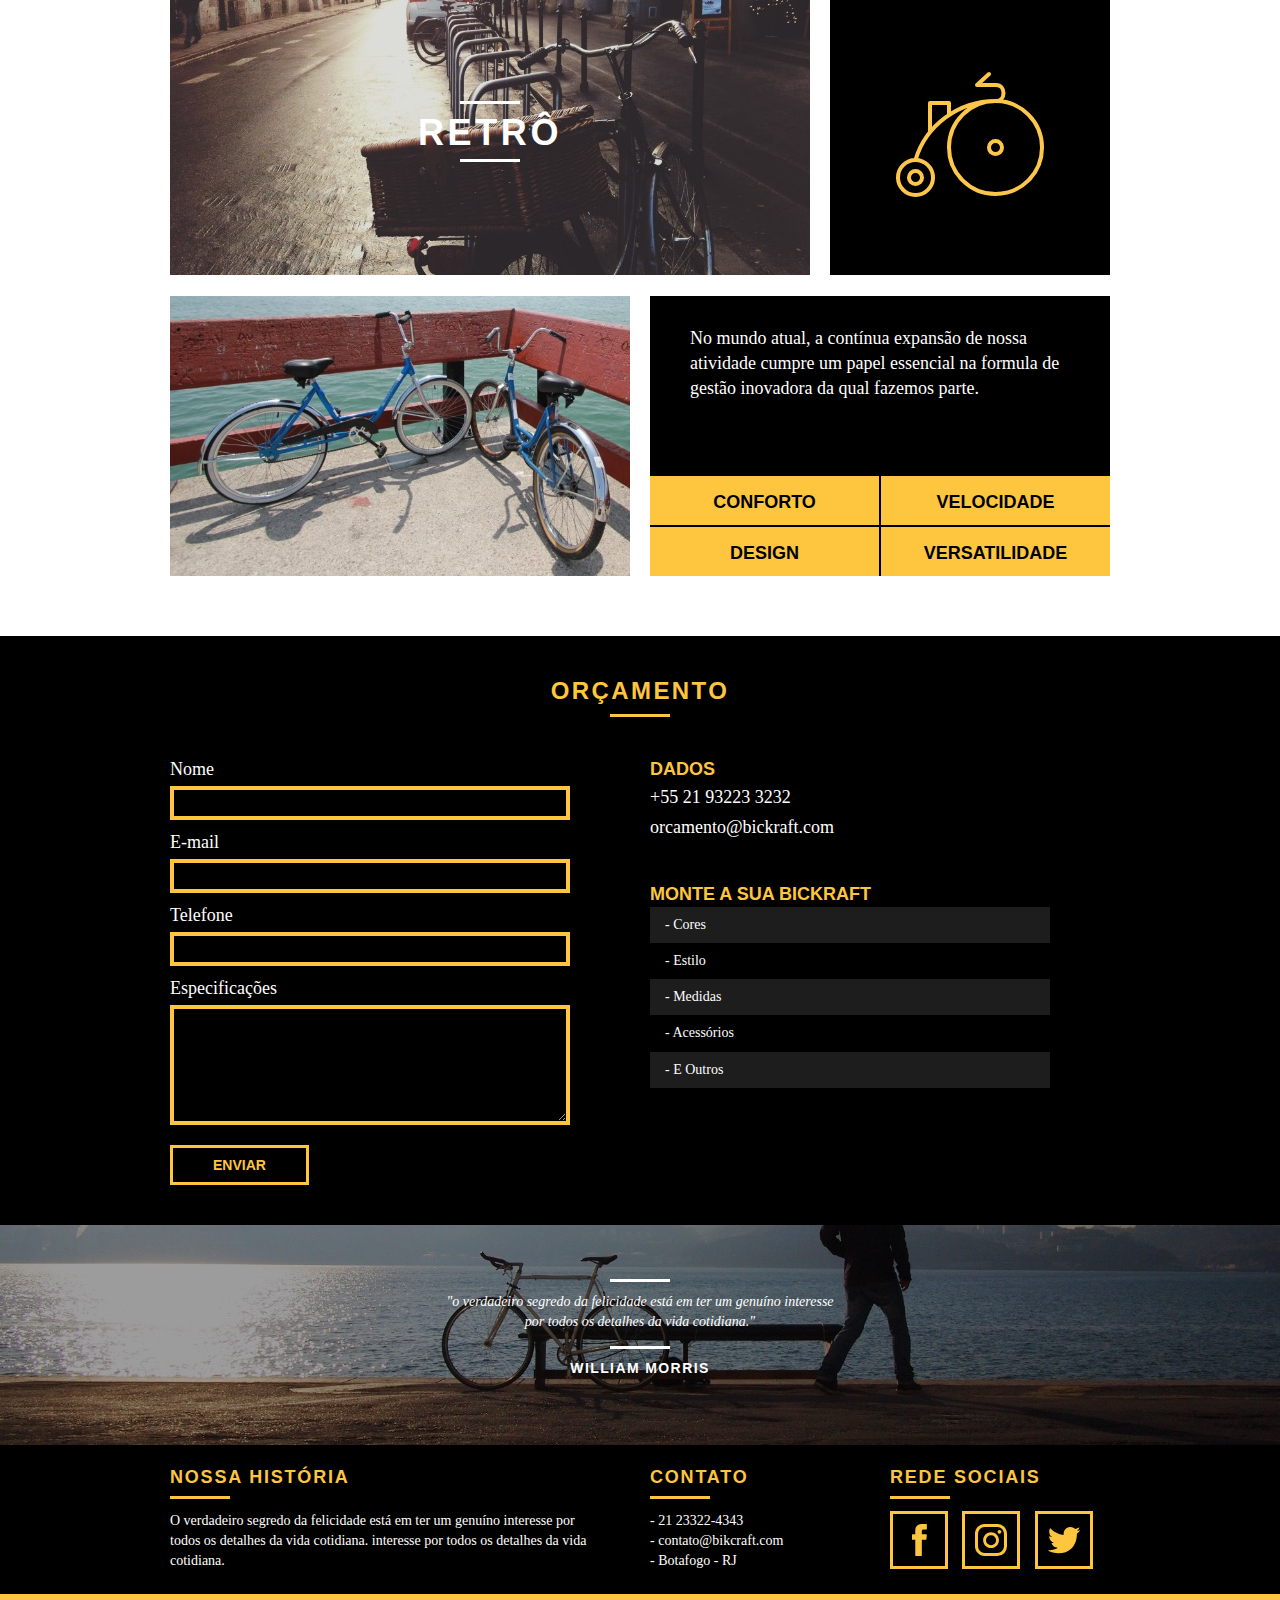
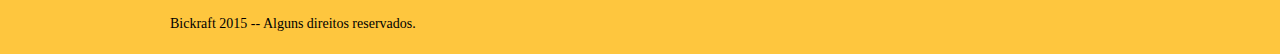
<file: bickraft/produtos.html>
<!DOCTYPE html>
<html lang="pt-br">

<head>
    <meta charset="UTF-8">
    <meta name="viewport" content="width=device-width, initial-scale=1.0">
    <meta http-equiv="X-UA-Compatible" content="ie=edge">
    <link rel="stylesheet" href="./css/normalize.css">
    <link rel="stylesheet" href="./css/reset.css">
    <link rel="stylesheet" href="./css/grid.css">
    <link rel="stylesheet" href="./css/style.css">
    <link rel="stylesheet" href="./css/produtos.css">
    <title>Bickraft - Produtos</title>
</head>

<body>
    <header class="header">
        <div class="container">
            <a href="index.html" class="grid-4">
                <img src="./img/bikcraft.svg" alt="Bikcraft">
            </a>
            <nav class="grid-12 header-menu">
                <ul>
                    <li><a href="sobre.html">Sobre</a></li>
                    <li><a href="produtos.html" class="menu-active">Produtos</a></li>
                    <li><a href="portifolio.html">Portifólio</a></li>
                    <li><a href="contato.html">Contato</a></li>
                </ul>
            </nav>
        </div>
    </header>

    <section class="intern-introduction products-introduction">
        <div class="container">
            <h1>Produtos</h1>
            <p>conheça todos os nossos produtos.</p>
        </div>
    </section>

    <section class="container product-item">
        <div class="grid-11">
            <img src="./img/produtos/bikcraft-passeio-1.jpg" alt="Bickraft Passeio">
            <h2>Passeio</h2>
        </div>
        <div class="grid-5 product-icon">
            <img src="./img/produtos/passeio.svg" alt="Bickraft Passeio">
        </div>
        <div class="grid-8">
            <img src="./img/produtos/bikcraft-passeio-2.jpg" alt="Bickraft Passeio">
        </div>
        <div class="grid-8 product-info">
            <p>
                No mundo atual, a contínua expansão de nossa atividade
                cumpre um papel essencial na formula de gestão
                inovadora da qual fazemos parte.
            </p>
            <ul>
                <li>Conforto</li>
                <li>Velocidade</li>
                <li>Design</li>
                <li>Versatilidade</li>
            </ul>
        </div>
    </section>

    <section class="container product-item">
        <div class="grid-11">
            <img src="./img/produtos/bikcraft-esporte-1.jpg" alt="Bickraft Esporte">
            <h2>Esporte</h2>
        </div>
        <div class="grid-5 product-icon">
            <img src="./img/produtos/esporte.svg" alt="Bickraft Esporte">
        </div>
        <div class="grid-8">
            <img src="./img/produtos/bikcraft-esporte-2.jpg" alt="Bickraft Esporte">
        </div>
        <div class="grid-8 product-info">
            <p>
                No mundo atual, a contínua expansão de nossa atividade
                cumpre um papel essencial na formula de gestão
                inovadora da qual fazemos parte.
            </p>
            <ul>
                <li>Conforto</li>
                <li>Velocidade</li>
                <li>Design</li>
                <li>Versatilidade</li>
            </ul>
        </div>
    </section>

    <section class="container product-item">
        <div class="grid-11">
            <img src="./img/produtos/bikcraft-retro-1.jpg" alt="Bickraft Retrô">
            <h2>Retrô</h2>
        </div>
        <div class="grid-5 product-icon">
            <img src="./img/produtos/retro.svg" alt="Bickraft Retrô">
        </div>
        <div class="grid-8">
            <img src="./img/produtos/bikcraft-retro-2.jpg" alt="Bickraft Retrô">
        </div>
        <div class="grid-8 product-info">
            <p>
                No mundo atual, a contínua expansão de nossa atividade
                cumpre um papel essencial na formula de gestão
                inovadora da qual fazemos parte.
            </p>
            <ul>
                <li>Conforto</li>
                <li>Velocidade</li>
                <li>Design</li>
                <li>Versatilidade</li>
            </ul>
        </div>
    </section>

    <section class="orcamento">
        <div class="container">
            <h2 class="subtitulo">Orçamento</h2>
            <form id="form-orcamento" class="form-orcamento grid-8">
                <label for="nome">Nome</label>
                <input type="text" name="nome" id="nome">

                <label for="email">E-mail</label>
                <input type="text" name="email" id="email">

                <label for="telefone">Telefone</label>
                <input type="text" name="telefone" id="telefone">

                <label for="especificacao">Especificações</label>
                <textarea type="text" name="especificacao" id="especificacao"></textarea>

                <button type="submit" class="btn">Enviar</button>
            </form>

            <div class="orcamento-dados grid-8">
                <h3>Dados</h3>
                <span>+55 21 93223 3232</span>
                <span>orcamento@bickraft.com</span>
                <h3>Monte a sua Bickraft</h3>
                <ul>
                    <li>- Cores</li>
                    <li>- Estilo</li>
                    <li>- Medidas</li>
                    <li>- Acessórios</li>
                    <li>- E Outros</li>
                </ul>
            </div>
        </div>
    </section>

    <section class="quebra">
        <blockquote class="qoute-extern container">
            <p>
                "o verdadeiro segredo da felicidade está em
                ter um genuíno interesse por todos os detalhes
                da vida cotidiana."
            </p>
            <cite>william morris</cite>
        </blockquote>
    </section>

    <footer>
        <div class="footer">
            <div class="container">
                <div class="grid-8 footer-history">
                    <h3>Nossa História</h3>
                    <p>
                        O verdadeiro segredo da felicidade está em
                        ter um genuíno interesse por todos os detalhes
                        da vida cotidiana. interesse por todos os detalhes
                        da vida cotidiana.
                    </p>
                </div>
                <div class="grid-4 footer-contact">
                    <h3>Contato</h3>
                    <ul>
                        <li>- 21 23322-4343</li>
                        <li>- contato@bikcraft.com</li>
                        <li>- Botafogo - RJ</li>
                    </ul>
                </div>
                <div class="grid-4 footer-social">
                    <h3>Rede Sociais</h3>
                    <ul>
                        <li>
                            <a href="https://facebook.com" target="_blank">
                                <img src="./img/redes-sociais/facebook.svg" alt="Facebook">
                            </a>
                        </li>
                        <li>
                            <a href="https://instagram.com" target="_blank">
                                <img src="./img/redes-sociais/instagram.svg" alt="Instagram">
                            </a>
                        </li>
                        <li>
                            <a href="https://twitter.com" target="_blank">
                                <img src="./img/redes-sociais/twitter.svg" alt="Twitter">
                            </a>
                        </li>
                    </ul>
                </div>
            </div>
        </div>
        <div class="copy">
            <div class="container">
                <p class="grid-16">
                    Bickraft 2015 -- Alguns direitos reservados.
                </p>
            </div>
        </div>
    </footer>
</body>

</html>
</file>
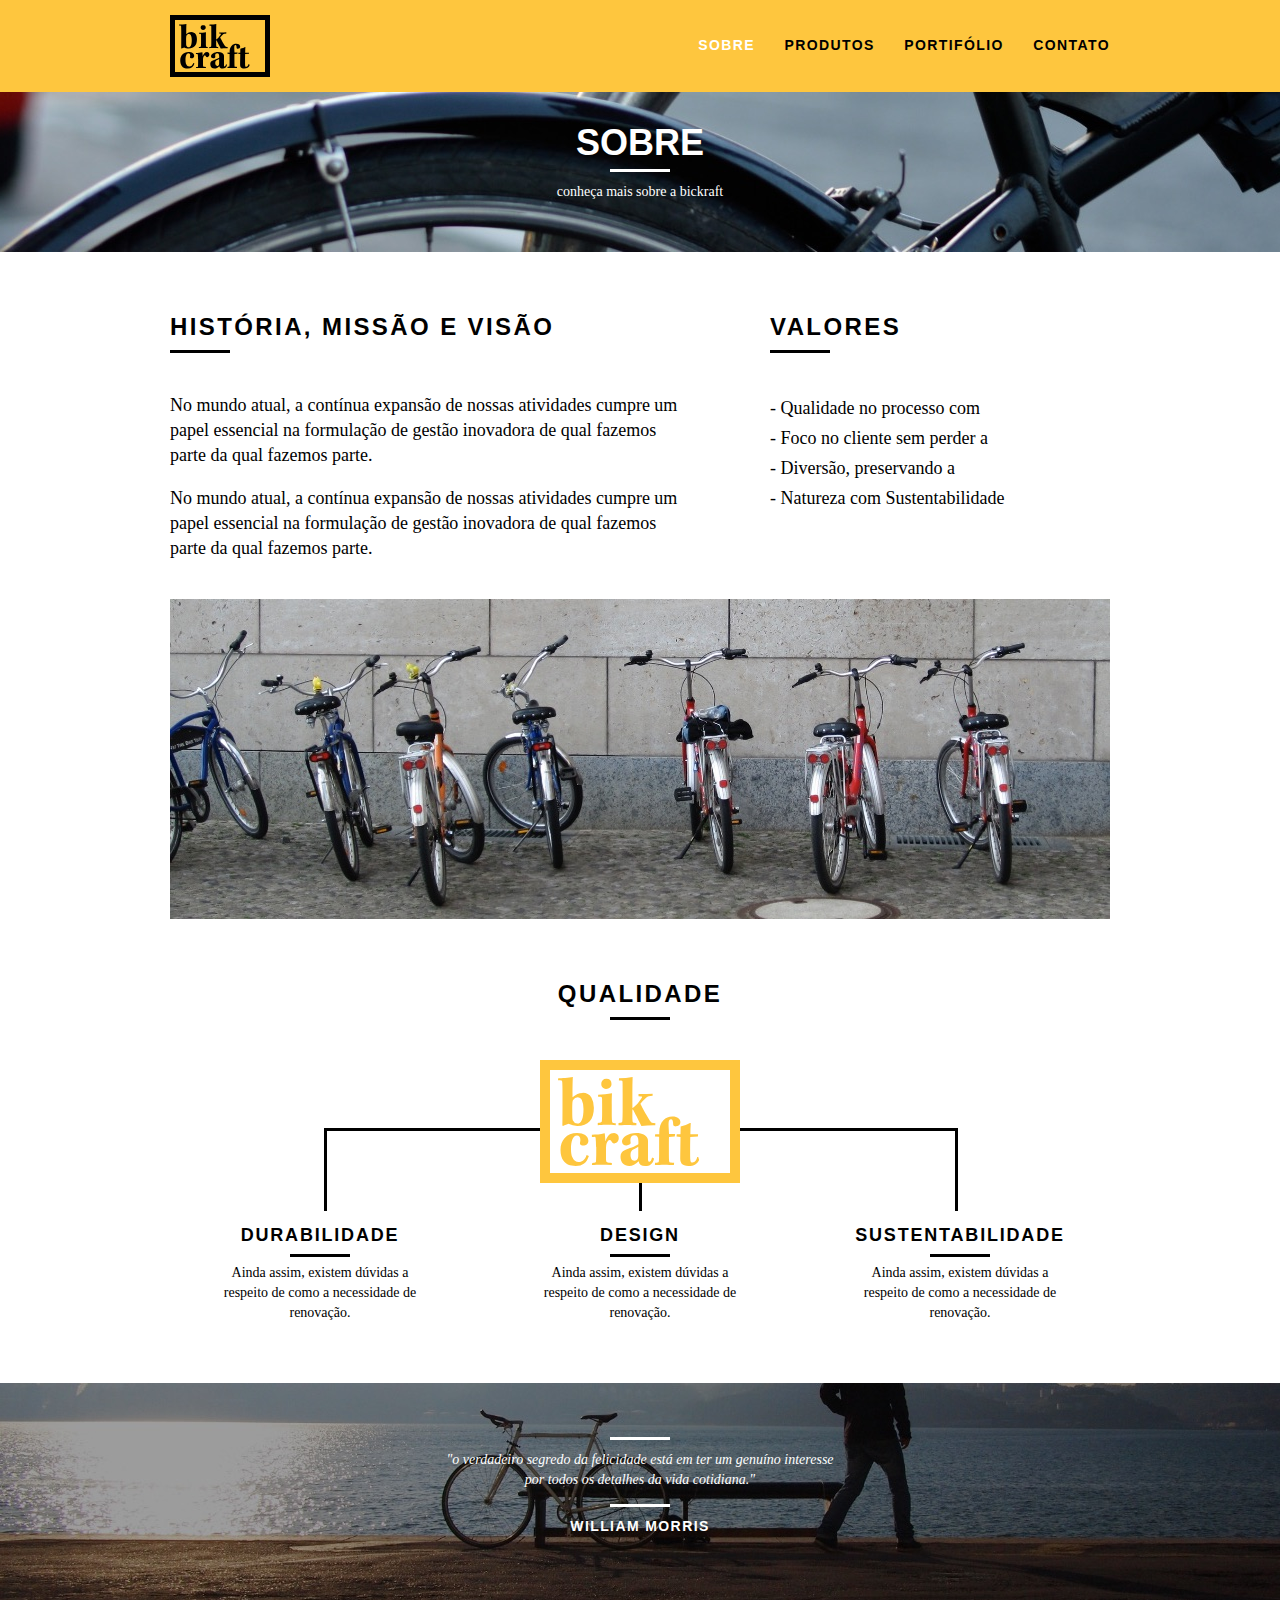
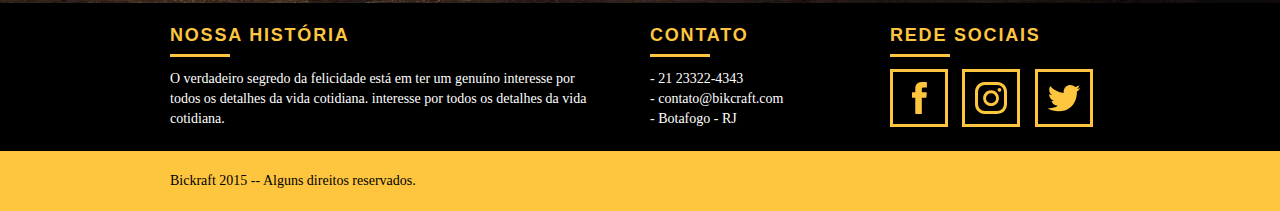
<file: bickraft/sobre.html>
<!DOCTYPE html>
<html lang="pt-br">

<head>
    <meta charset="UTF-8">
    <meta name="viewport" content="width=device-width, initial-scale=1.0">
    <meta http-equiv="X-UA-Compatible" content="ie=edge">
    <link rel="stylesheet" href="./css/normalize.css">
    <link rel="stylesheet" href="./css/reset.css">
    <link rel="stylesheet" href="./css/grid.css">
    <link rel="stylesheet" href="./css/style.css">
    <link rel="stylesheet" href="./css/sobre.css">
    <title>Bickraft - Sobre</title>
</head>

<body>
    <header class="header">
        <div class="container">
            <a href="index.html" class="grid-4">
                <img src="./img/bikcraft.svg" alt="Bikcraft">
            </a>
            <nav class="grid-12 header-menu">
                <ul>
                    <li><a href="sobre.html" class="menu-active">Sobre</a></li>
                    <li><a href="produtos.html">Produtos</a></li>
                    <li><a href="portifolio.html">Portifólio</a></li>
                    <li><a href="contato.html">Contato</a></li>
                </ul>
            </nav>
        </div>
    </header>

    <section class="intern-introduction about-introduction">
        <div class="container">
            <h1>Sobre</h1>
            <p>conheça mais sobre a bickraft</p>
        </div>
    </section>

    <section class="container about-mission">
        <div class="grid-10">
            <h2 class="subtitulo-interno">História, Missão e Visão</h2>
            <p>
                No mundo atual, a contínua expansão de nossas atividades
                cumpre um papel essencial na formulação de gestão inovadora
                de qual fazemos parte da qual fazemos parte.
            </p>
            <p>
                No mundo atual, a contínua expansão de nossas atividades
                cumpre um papel essencial na formulação de gestão inovadora
                de qual fazemos parte da qual fazemos parte.
            </p>
        </div>
        <div class="grid-6">
            <h2 class="subtitulo-interno">Valores</h2>
            <ul>
                <li>- Qualidade no processo com</li>
                <li>- Foco no cliente sem perder a</li>
                <li>- Diversão, preservando a</li>
                <li>- Natureza com Sustentabilidade</li>
            </ul>
        </div>
        <div class="grid-16 team-photo">
            <img src="./img/equipe-bikcraft.jpg" alt="Equipe Bickraft">
        </div>
    </section>

    <section class="qualidade container">
        <h2 class="subtitulo">Qualidade</h2>
        <img src="./img/bikcraft-qualidade.svg" alt="Bikcraft">
        <ul class="qualidade-lista">
            <li class="grid-1-3">
                <h3>Durabilidade</h3>
                <p>
                    Ainda assim, existem dúvidas a respeito de como
                    a necessidade de renovação.
                </p>
            </li>
            <li class="grid-1-3">
                <h3>Design</h3>
                <p>
                    Ainda assim, existem dúvidas a respeito de como
                    a necessidade de renovação.
                </p>
            </li>
            <li class="grid-1-3">
                <h3>Sustentabilidade</h3>
                <p>
                    Ainda assim, existem dúvidas a respeito de como
                    a necessidade de renovação.
                </p>
            </li>
        </ul>
    </section>

    <section class="quebra">
        <blockquote class="qoute-extern container">
            <p>
                "o verdadeiro segredo da felicidade está em
                ter um genuíno interesse por todos os detalhes
                da vida cotidiana."
            </p>
            <cite>william morris</cite>
        </blockquote>
    </section>

    <footer>
        <div class="footer">
            <div class="container">
                <div class="grid-8 footer-history">
                    <h3>Nossa História</h3>
                    <p>
                        O verdadeiro segredo da felicidade está em
                        ter um genuíno interesse por todos os detalhes
                        da vida cotidiana. interesse por todos os detalhes
                        da vida cotidiana.
                    </p>
                </div>
                <div class="grid-4 footer-contact">
                    <h3>Contato</h3>
                    <ul>
                        <li>- 21 23322-4343</li>
                        <li>- contato@bikcraft.com</li>
                        <li>- Botafogo - RJ</li>
                    </ul>
                </div>
                <div class="grid-4 footer-social">
                    <h3>Rede Sociais</h3>
                    <ul>
                        <li>
                            <a href="https://facebook.com" target="_blank">
                                <img src="./img/redes-sociais/facebook.svg" alt="Facebook">
                            </a>
                        </li>
                        <li>
                            <a href="https://instagram.com" target="_blank">
                                <img src="./img/redes-sociais/instagram.svg" alt="Instagram">
                            </a>
                        </li>
                        <li>
                            <a href="https://twitter.com" target="_blank">
                                <img src="./img/redes-sociais/twitter.svg" alt="Twitter">
                            </a>
                        </li>
                    </ul>
                </div>
            </div>
        </div>
        <div class="copy">
            <div class="container">
                <p class="grid-16">
                    Bickraft 2015 -- Alguns direitos reservados.
                </p>
            </div>
        </div>
    </footer>
</body>

</html>
</file>
<file: bickraft/css/grid.css>
*, *:before, *:after {
  -webkit-box-sizing: border-box; 
  -moz-box-sizing: border-box; 
  box-sizing: border-box;
}

.container {
	width: 960px;
	margin: 0 auto;
	padding: 0px;
	position: relative;
}

.container:after, .container:before {
	content: " ";
	display: table;
}

.container:after {
	clear: both;
}

.grid-1, .grid-2, .grid-3, .grid-4, .grid-5, .grid-6, .grid-7, .grid-8, .grid-9, .grid-10, .grid-11, .grid-12, .grid-13, .grid-14, .grid-15, .grid-16, .grid-1-3 {
	float: left;
	margin-left: 10px;
	margin-right: 10px;
}

.grid-1 	{width: 40px;}
.grid-2 	{width: 100px;}
.grid-3 	{width: 160px;}
.grid-4 	{width: 220px;}
.grid-5 	{width: 280px;}
.grid-6 	{width: 340px;}
.grid-7 	{width: 400px;}
.grid-8 	{width: 460px;}
.grid-9 	{width: 520px;}
.grid-10 	{width: 580px;}
.grid-11 	{width: 640px;}
.grid-12 	{width: 700px;}
.grid-13 	{width: 760px;}
.grid-14 	{width: 820px;}
.grid-15 	{width: 880px;}
.grid-16 	{width: 940px;}
.grid-1-3	{width: 300px;}
</file>
<file: bickraft/css/style.css>
/* Estilos gerais */

body {
    font-family: Arial, Helvetica, sans-serif;
}

p {
    font-family: Georgia, 'Times New Roman', Times, serif;
    font-size: 14px;
    line-height: 20px;
}

img {
    display: block;
}

.btn {
    border: 3px solid #fec63e;
    padding: 10px 30px;
    color: #fec63e;
    font-size: 14px;
    line-height: 20px;
    text-transform: uppercase;
    font-weight: bold;
}

.btn:hover {
    color: #fff;
    border-color: #fff;
}

.btn.btn-black:hover {
    color: #000;
    border-color: #000;
}

.subtitulo {
    font-weight: bold;
    font-size: 24px;
    line-height: 30px;
    letter-spacing: .1em;
    color: #000;
    text-transform: uppercase;
    text-align: center;
}

.subtitulo:after{
    content: "";
    display: block;
    width: 60px;
    height: 3px;
    background: #000;
    margin: 8px auto;
    margin-bottom: 40px;
}

.subtitulo-interno {
    font-weight: bold;
    font-size: 24px;
    line-height: 30px;
    letter-spacing: .1em;
    color: #000;
    text-transform: uppercase;
    margin-bottom: 20px;
}

.subtitulo-interno:after{
    content: "";
    display: block;
    width: 60px;
    height: 3px;
    background: #000;
    margin: 8px 0;
    margin-bottom: 40px;
}

.subtitulo.subtitulo-yellow {
    color: #fec63e;
}

.subtitulo.subtitulo-yellow:after {
    background: #fec63e;
}

/* Header */

.header {
    position: fixed;
    top: 0;
    width: 100%;
    background: #fec63e; /* Amarelo */
    padding: 15px 0;
    z-index: 10;
}

.header-menu {
    text-align: right;
}

.header-menu ul li {
    display: inline-block;
    margin-left: 25px;
    margin-top: 20px;
}

.header-menu ul li a {
    color: #000;
    font-weight: bold;
    text-transform: uppercase;
    letter-spacing: .1em;
    font-size: 14px;
    line-height: 20px;
    padding: 10px 0;
}

.header-menu ul li a:hover {
    color: #fff;
}

.header-menu ul li a.menu-active {
    color: #fff;
}

/* Introdução */

.introduction {
    width: 100%;
    height: 380px;
    background: url("../img/bg.jpg") no-repeat center;
    background-size: cover;
    margin-top: 92px;
    text-align: center;
    padding-top: 80px;
}

.introduction h1 {
    font-size: 48px;
    color: #fff;
    font-weight: bold;
    text-transform: uppercase;
}

/** Intern Introdution **/

.intern-introduction {
    width: 100%;
    margin-top: 92px;
    height: 160px;
    text-align: center;
    color: #fff;
    padding-top: 30px;
}

.intern-introduction h1 {
    font-size: 36px;
    font-weight: bold;
    text-transform: uppercase;
}

.intern-introduction h1:after {
    content: "";
    display: block;
    width: 60px;
    height: 3px;
    background: #fff;
    margin: 6px auto 10px auto;
}

.qoute-extern {
    max-width: 320px;
    margin: 0 auto;
    color: #fff;
    margin-bottom: 40px;
}

.qoute-extern cite {
    text-transform: uppercase;
    font-style: normal;
    font-weight: bold;
    font-size: 14px;
    letter-spacing: .1em;
}

.qoute-extern p {
    font-style: italic;
}

.qoute-extern p:before, .qoute-extern p:after {
    content: "";
    display: block;
    width: 60px;
    height: 3px;
    background: #fff;
    margin: 14px auto 10px auto;
}

/** Produtos **/

.produtos {
    padding: 60px 0;
}

.produtos-lista li {
    background: #fec63e;
    text-align: center;
}

.produtos-lista li h3 {
    font-weight: bold;
    font-size: 18px;
    line-height: 25px;
    text-transform: uppercase;
    letter-spacing: .1em;
    margin-top: 20px;
}

.produtos-lista li h3:after {
    content: "";
    display: block;
    width: 60px;
    height: 3px;
    background: #000;
    margin: 2px auto;
}

.produtos-lista li p {
    padding: 10px 20px 20px 20px;
}

.produtos-lista-img {
    background: #000;
    padding: 20px;
}

.call {
    text-align: center;
    padding-top: 40px;
    clear: both;
}

.call p {
    margin-bottom: 20px;
}

/** Portifólio **/

.portifolio {
    padding: 40px 0;
    width: 100%;
    background: #000;
}

.portifolio-lista li:last-child {
    margin-top: 20px;
}

.portifolio .call p {
    color: #fff;
}

/** Qualidade **/

.qualidade {
    padding: 60px 0;
}

.qualidade:after {
    content: "";
    width: 634px;
    height: 83px;
    display: block;
    background: url("../img/linhas.svg") no-repeat center;
    position: absolute;
    top: 209px;
    right: 162px;
    z-index: -1;
}

.qualidade img {
    margin: 0 auto;
}

.qualidade li {
    text-align: center;
    padding: 0 40px;
}

.qualidade-lista {
    padding-top: 20px;
    overflow: auto;
}

.qualidade-lista li h3 {
    font-weight: bold;
    font-size: 18px;
    line-height: 25px;
    text-transform: uppercase;
    letter-spacing: .1em;
    margin-top: 20px;
}

.qualidade-lista li h3:after {
    content: "";
    display: block;
    width: 60px;
    height: 3px;
    background: #000;
    margin: 6px auto;
}

/** Quebra **/

.quebra {
    width: 100%;
    height: 220px;
    background: url("../img/bg-footer.jpg");
    background-size: cover;
    text-align: center;
    padding-top: 40px;
}

.quebra .qoute-extern {
    max-width: 400px;
}

/** Footer **/

.footer {
    width: 100%;
    background: #000;
    color: #fff;
    padding: 20px 0;
}

.footer h3 {
    font-size: 18px;
    line-height: 25px;
    color: #fec63e;
    text-transform: uppercase;
    letter-spacing: .1em;
    font-weight: bold;
}

.footer h3:after {
    content: "";
    display: block;
    width: 60px;
    height: 3px;
    background: #fec63e;
    margin: 6px 0 12px 0;
}

.footer-history {
    padding-right: 40px;
}

.footer-contact ul li {
    font-size: 14px;
    line-height: 20px;
    font-family: Georgia, 'Times New Roman', Times, serif;
}

.footer-social ul li {
    display: inline-block;
    margin-right: 10px;
}

.footer-social ul li a {
    border: 3px solid #fec63e;
    display: block;
    padding: 10px;
}

.footer-social ul li a:hover {
    border-color: #fff;
}

.copy {
    width: 100%;
    background: #fec63e;
    padding: 20px 0
}
</file>
<file: css-basico/box-model-01/style.css>
.container {
    width: 800px;
    height: 500px;
    margin: 0 auto;
    background: #ddd;
}

.box-1 {
    width: 200px;
    height: 80px;
    background: #ccc;
    padding: 10px 20px;
    border-bottom: 10px solid #000;
}

.box-2 {
    width: 200px;
    height: 80px;
    background: #ccc;
    padding: 10px 20px;
    border-bottom: 10px solid #000;
    margin: 10px 20px;
}
</file>
<file: css-basico/box-model-02/style.css>
header {
    width: 800px;
    height: 60px;
    padding: 20px 0;
    background: #6b35b3;
    margin-bottom: 20px;
}

h1, p {
    text-align: center;
    color: #fff;
    font-size: 24px;
    font-family: Arial, Helvetica, sans-serif;
    text-transform: uppercase;
    font-weight: bold;
}

footer {
    width: 800px;
    height: 60px;
    padding: 20px 0;
    background: #6b33b7;
    clear: both;
}

article {
    width: 580px;
    height: 300px;
    background: rgb(0, 0, 0, .5);
    float: left;
    position: relative;
}

aside {
    width: 200px;
    height: 300px;
    background: #ccc;
    float: left;
    margin-left: 20px;
}

.container {
    width: 800px;
    margin: 0 auto;
}

.content {
    overflow: auto;
    margin-bottom: 20px;
    position: relative;
}

li {
    width: 200px;
    height: 200px;
    background: blue;
    margin-bottom: 20px;
    display: inline-block;
}
</file>
<file: css-basico/introducao/style.css>
p {
    color: green;
}

h1 {
    color: #32aa43;
}

body {
    color: blue;
}

a {
    color: black;
}
</file>
<file: css-basico/outras-propriedades/style.css>
body {
    background-color: #333;
    background-image: url("./img//bikcraft-esporte.jpg");
    background-repeat: no-repeat;
    background-attachment: fixed;
    background-position: center;
    background-size: cover;
    height: 5000px;
}

div {
    width: 400px;
    height: 400px;
    margin: 0 auto;
    background: #ccc url("./img/bikcraft-retro.jpg") no-repeat center;
    background-size: cover;
    box-shadow: 10px 10px #000;
}
</file>
<file: css-basico/seletores/style.css>
* {
    text-transform: uppercase;
}

p {
    color: #222;
    font-size: 16px;
}

div {
    height: 200px;
    width: 200px;
    padding: 20px;
    margin-bottom: 20px;
    background: #bbb;
}

div a, div p {
    color: green;
}

.btn-comprar {
    color: orange;
}

#principal {
    width: 100px;
}

a:hover {
    font-size: 20px;
    color: red;
}

a:visited {
    font-size: 18px;
    color: purple;
}

ul li:nth-child(1) {
    color: blue;
}
</file>
<file: bickraft/css/contato.css>
/** Introduction **/

.contact-introduction {
    background: url("../img/bg-contato.jpg") no-repeat center;
    background-size: cover;
}

.contato {
    padding: 40px 0;
}

.contact-form {
    padding-right: 60px;
}

.contact-form label {
    display: block;
    font-family: Georgia, 'Times New Roman', Times, serif;
    font-size: 18px;
    line-height: 25px;
    margin-bottom: 4px;
}

.contact-form input {
    display: block;
    width: 100%;
    border: 4px solid #fec63e;
    background: none;
    padding: 7px 10px;
    margin-bottom: 10px;
    outline: none;
    font-size: 14px;
    font-family: Georgia, 'Times New Roman', Times, serif;
}

.contact-form textarea {
    display: block;
    width: 100%;
    height: 120px;
    border: 4px solid #fec63e;
    background: none;
    padding: 7px 10px;
    margin-bottom: 20px;
    outline: none;
    font-size: 14px;
    font-family: Georgia, 'Times New Roman', Times, serif;
}

.contact-form button {
    padding: 7px 40px;
    background: none;
}

.contato-dados h3 {
    font-size: 18px;
    line-height: 25px;
    text-transform: uppercase;
    color: #fec63e;
    font-weight: bold;
}

.contato-dados span {
    display: block;
    font-size: 18px;
    line-height: 30px;
    font-family: Georgia, 'Times New Roman', Times, serif;
}

.contato-dados span:nth-of-type(even) {
    margin-bottom: 30px;
}

.contato-dados ul {
    margin-top: 10px;
}

.contato-dados ul li {
    display: inline-block;
    margin-right: 10px;
}

.contato-dados ul li a {
    border: 3px solid #fec63e;
    display: block;
    padding: 10px;
}

.contato-dados ul li a:hover {
    border-color: #000;
}

.contato-mapa {
    margin-bottom: 60px;
}
</file>
<file: bickraft/css/portifolio.css>
/** Introduction **/

.portifolio-introduction {
    background: url("../img/bg-portfolio.jpg") no-repeat center;
    background-size: cover;
}

.quote-customers {
    padding: 60px 0;
    max-width: 460px;
    margin: 0 auto;
}
.quote-customers p {
    text-align: center;
    font-family: Georgia, 'Times New Roman', Times, serif;
    font-size: 18px;
    line-height: 25px;
    font-style: italic;
    margin-bottom: 20px;
}

.quote-customers cite {
    font-size: 18px;
    font-weight: bold;
    float: right;
    font-style: normal;
}
</file>
<file: bickraft/css/produtos.css>
/** Introduction **/

.products-introduction {
    background: url("../img/bg-produtos.jpg") no-repeat center;
    background-size: cover;
}

.product-item {
    padding-top: 60px;
}

.product-item h2 {
    font-size: 36px;
    text-transform: uppercase;
    color: #fff;
    letter-spacing: .1em;
    font-weight: bold;
    position: relative;
    top: -180px;
    text-align: center;
    margin-bottom: -54px;
}

.product-item h2:after, .product-item h2:before {
    content: "";
    display: block;
    width: 60px;
    height: 3px;
    background: #fff;
    margin: 6px auto 8px auto;
}

.product-icon {
    background: #000;
    padding: 70px 0;
}

.product-icon img {
    margin: 0 auto;
}

.product-info {
    background: #000;
}

.product-info p {
    color: #fff;
    font-size: 18px;
    line-height: 25px;
    padding: 30px 40px;
    height: 180px;
}

.product-info ul li {
    background: #fec63e;
    text-transform: uppercase;
    font-size: 18px;
    font-weight: bold;
    line-height: 20px;
    float: left;
    width: 229px;
    height: 49px;
    text-align: center;
    padding-top: 16px;
}

.product-info ul li:nth-child(1), .product-info ul li:nth-child(2) {
    margin-bottom: 2px;
}

.product-info ul li:nth-child(even) {
    margin-left: 2px;
}

/** Orçamento **/

.orcamento {
    background: #000;
    width: 100%;
    margin-top: 60px;
    padding: 40px;
}

.orcamento h2 {
    color: #fec63e;
}

.orcamento h2:after {
    background: #fec63e;
}

.form-orcamento {
    padding-right: 60px;
}

.form-orcamento label {
    display: block;
    color: #fff;
    font-family: Georgia, 'Times New Roman', Times, serif;
    font-size: 18px;
    line-height: 25px;
    margin-bottom: 4px;
}

.form-orcamento input, textarea {
    display: block;
    width: 100%;
    border: 4px solid #fec63e;
    background: none;
    color: #fff;
    padding: 5px 10px;
    outline: none;
    font-size: 14px;
    font-family: Georgia, 'Times New Roman', Times, serif;
    margin-bottom: 10px;
}

.form-orcamento textarea {
    height: 120px;
    margin-bottom: 20px;
}

.form-orcamento button {
    padding: 7px 40px;
    background: none;
}

.orcamento-dados {
    color: #fff;
}

.orcamento-dados ul {
    padding-right: 60px;
}

.orcamento-dados h3 {
    font-size: 18px;
    font-weight: bold;
    line-height: 25px;
    text-transform: uppercase;
    color: #fec63e;
}

.orcamento-dados span {
    display: block;
    font-size: 18px;
    line-height: 30px;
    font-family: Georgia, 'Times New Roman', Times, serif;    
}

.orcamento-dados ul li {
    font-family: Georgia, 'Times New Roman', Times, serif;
    font-size: 14px;
    padding: 10px 15px;
}

.orcamento-dados ul li:nth-child(odd) {
    background: #1d1d1d;
}

.orcamento-dados p {
    margin: 8px 0 8px 0;
}

.orcamento-dados span:nth-of-type(even) {
    margin-bottom: 40px;
}
</file>
<file: bickraft/css/sobre.css>
/** Introduction **/

.about-introduction {
    background: url("../img/bg-sobre.jpg") no-repeat center;
    background-size: cover;
}

.about-mission {
    padding-top: 60px;
}

.about-mission p {
    font-size: 18px;
    line-height: 25px;
    margin-bottom: 1em;
    padding-right: 60px;
}

.about-mission ul li {
    font-family: Georgia, 'Times New Roman', Times, serif;
    font-size: 18px;
    line-height: 30px;
}

.team-photo {
    padding-top: 20px;
}
</file>
